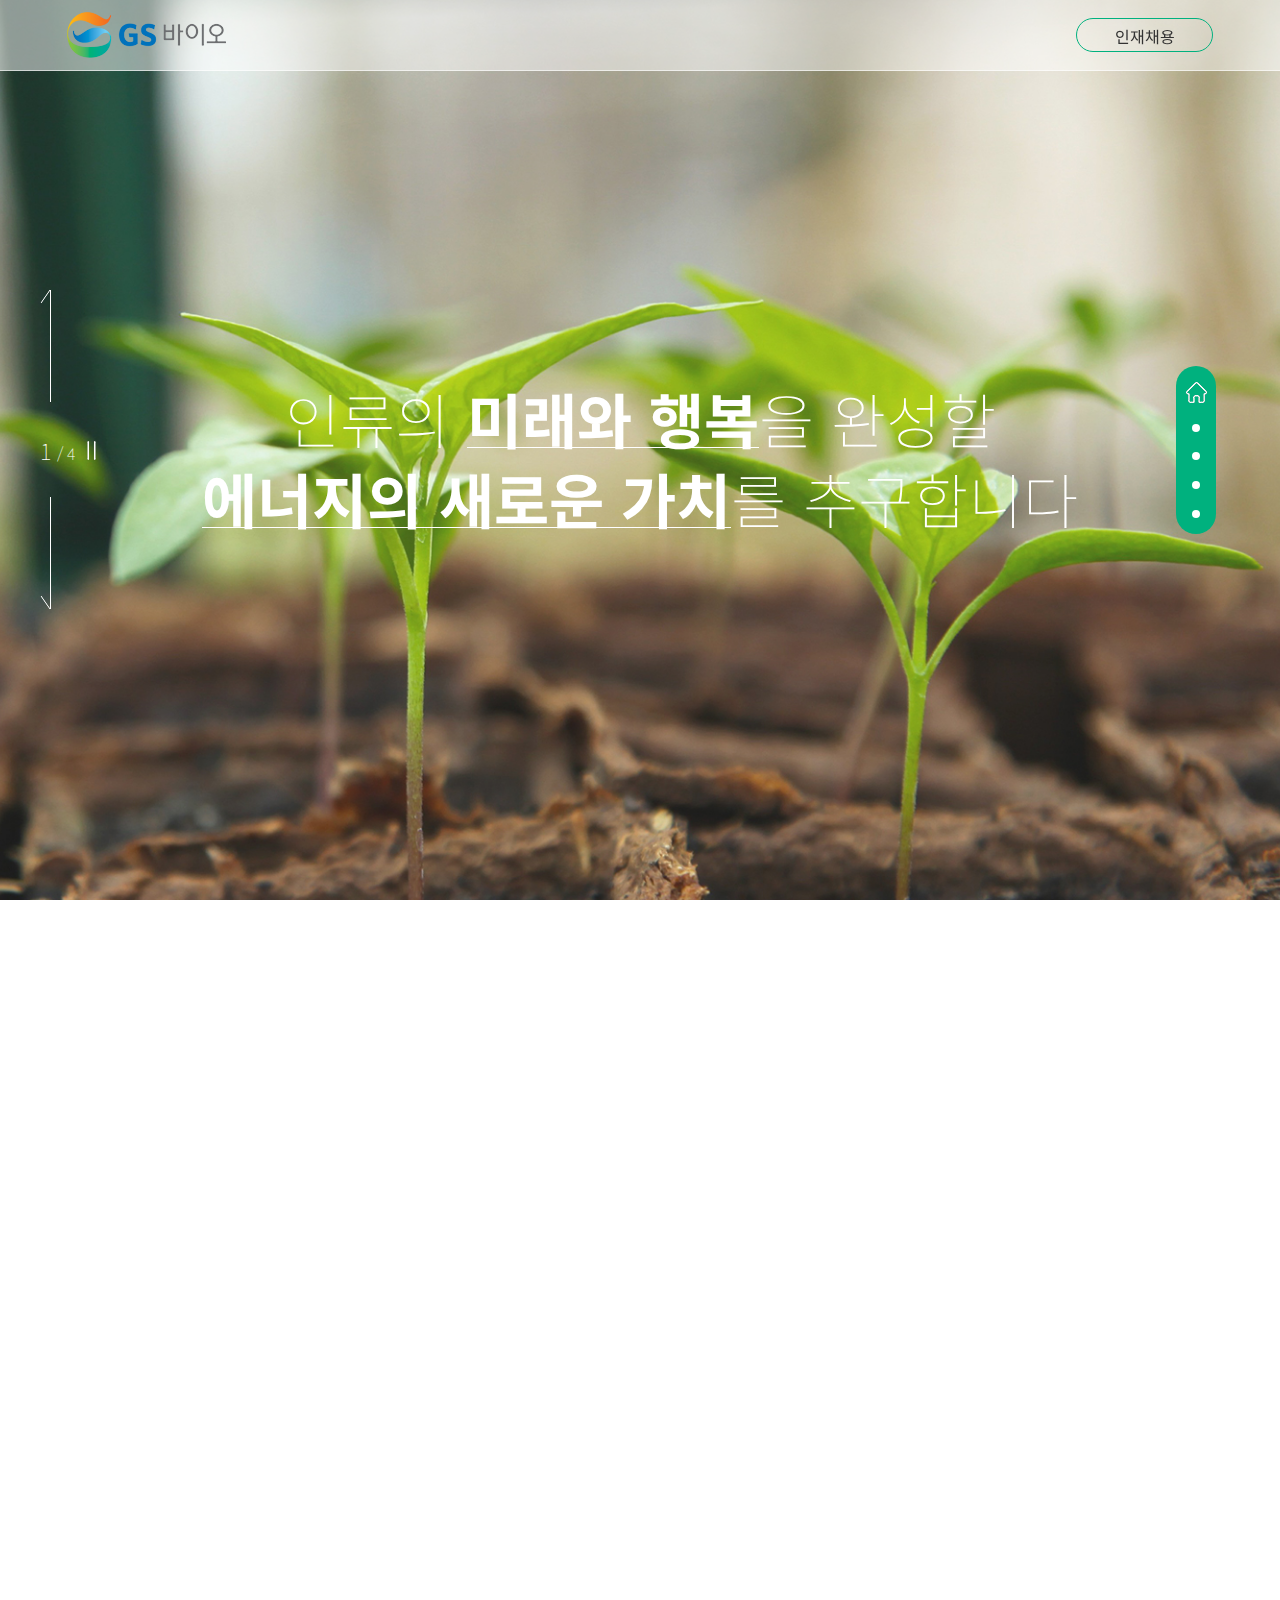
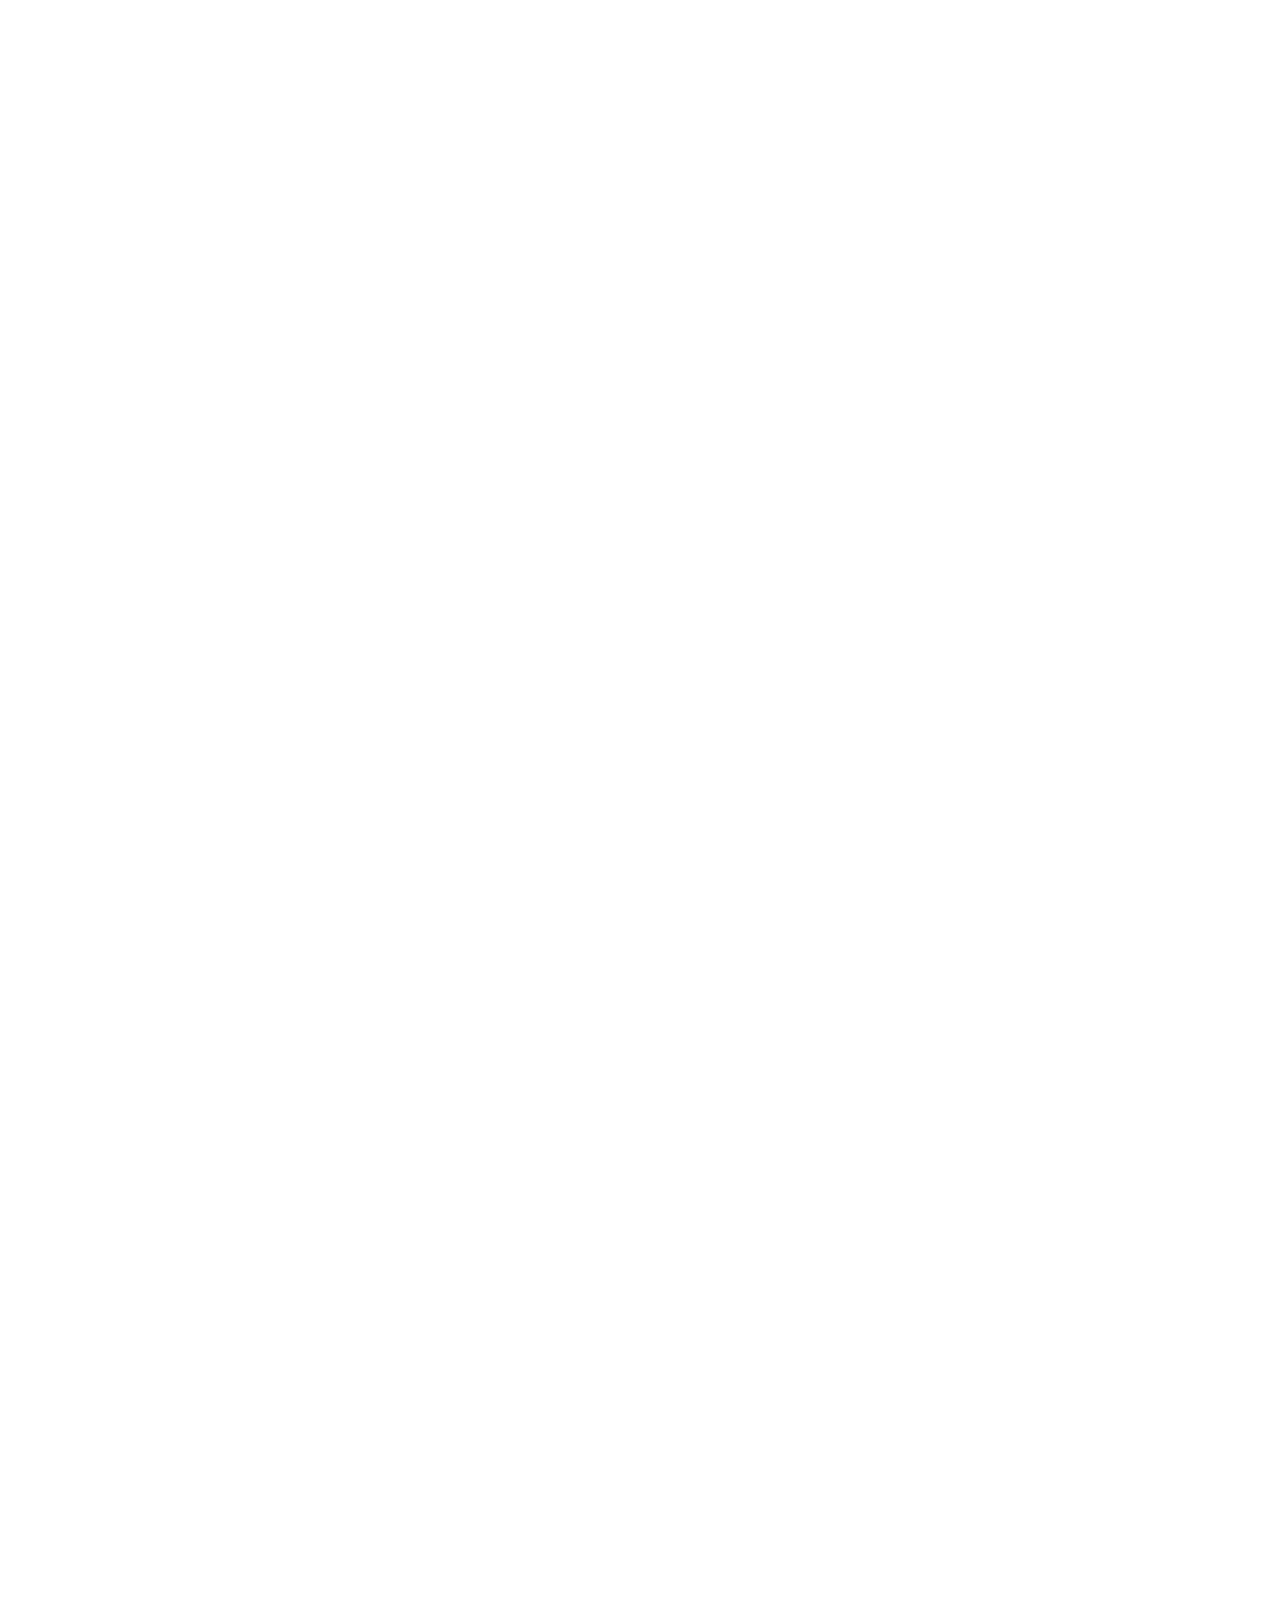
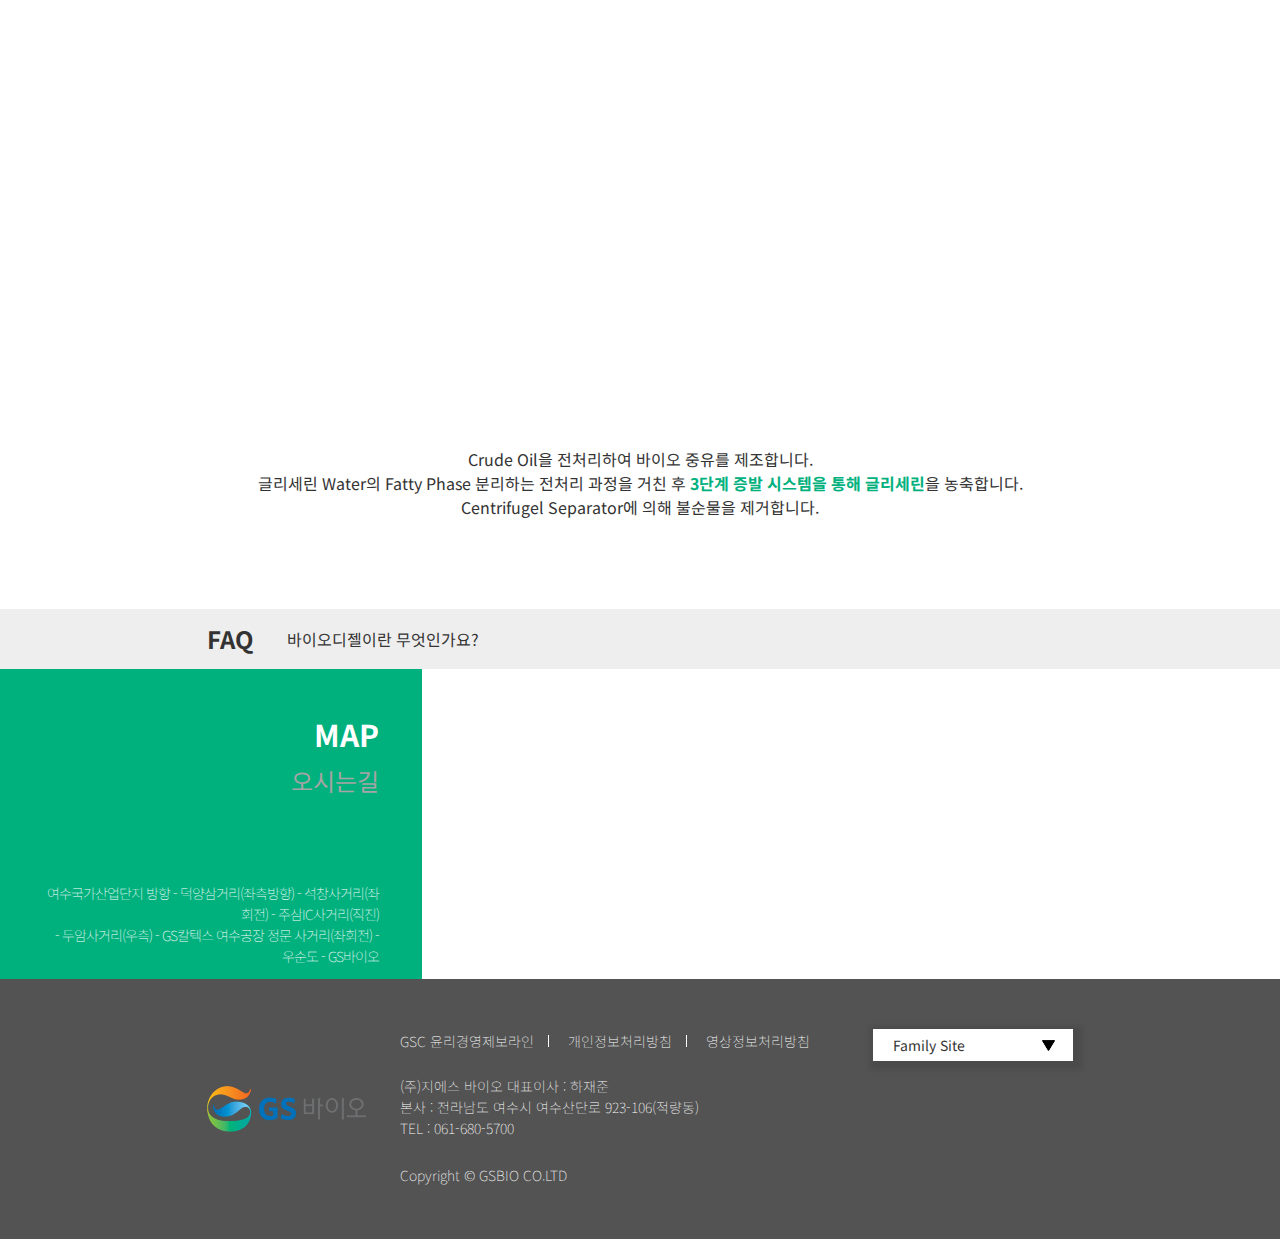
<file: index.html>
<!DOCTYPE html>
<html lang="ko">

<head>
    <meta charset="UTF-8">
    <meta name="viewport" content="width=device-width, initial-scale=1.0">
    <title>GS 바이오</title>
    <link rel="stylesheet" href="css/main.css">
    <script src="https://ajax.googleapis.com/ajax/libs/jquery/3.4.1/jquery.min.js"></script>
    <script src="js/common.js"></script>
    <script src="js/main.js"></script>


</head>

<body>
    <div class="wrap">
        <!-- 헤더 부분 -->
        <header></header>
        <!-- 컨텐츠 부분 -->
        <main>
            <!-- 비주얼 부분 -->
            <div class="visual">
                <div class="visualSlide">
                    <ul>
                        <li><img src="img/visual_04.jpg" alt=""></li>
                        <li><img src="img/visual_01.jpg" alt=""></li>
                        <li><img src="img/visual_02.jpg" alt=""></li>
                        <li><img src="img/visual_03.jpg" alt=""></li>
                        <li><img src="img/visual_04.jpg" alt=""></li>
                        <li><img src="img/visual_01.jpg" alt=""></li>
                    </ul>
                </div>
                <div class="visualTxt">
                    <p>인류의 <span>미</span><span>래</span><span>와</span><span>&nbsp;</span><span>행</span><span>복</span>을
                        완성할</p>
                    <p><span>에</span><span>너</span><span>지</span><span>의
                        </span><span>&nbsp;</span><span>새</span><span>로</span><span>운</span><span>&nbsp;</span><span>가</span><span>치</span>를
                        추구합니다</p>
                </div>
                <div class="visualBtn">
                    <button class="prev arrowBtn" name="이전"></button>
                    <div class="visualPosition">
                        <span class="visualNum">1</span>
                        <span>/ 4</span>
                        <button class="pause" name="멈춤"></button>
                    </div>
                    <button class="next arrowBtn" name="다음"></button>
                </div>
            </div>
            <!-- 컨텐츠 시작 -->
            <section class="contents business">
                <div class="inner">
                    <div class="subCopy up">
                        <h2>BUSINESS</h2>
                        <p>사업소개</p>
                    </div>
                    <ul class="businessList">
                        <li class="leftIn">
                            <figure>
                                <p><img src="img/business_01.jpg" alt="바이오디젤사진"></p>
                                <figcaption>
                                    <h3>BIODIESEL 바이오디젤</h3>
                                    <p>바이오디젤은 동.식물성 유지등을 알코올에 반응시켜
                                        만든 순도 96.5% 이상의 지방산 메틸 에스테르를 말합니다</p>
                                    <span>#폐자원재생 #배출가스저감 #모든차량사용 #친환경에너지</span>
                                    <a class="more" href="business.html?biodiesel" title="바이오디젤 페이지로이동">MORE +</a>
                                </figcaption>
                            </figure>
                        </li>
                        <li class="rightIn">
                            <figure>
                                <p><img src="img/business_02.jpg" alt="바이오중유사진"></p>
                                <figcaption>
                                    <h3>BIO HEAVY-OIL 바이오중유</h3>
                                    <p>동.식물성 유지, 바이오디젤 및 바이오디젤 부산물등
                                        바이오매스 원료로 만들어지는 재생에너지의 일종으로,
                                        발전소 등의 대체연료로 사용합니다</p>
                                    <span>#온실가스저감 #비용절감 #수입대체효과 #친환경대체에너지</span>
                                    <a class="more" href="business.html?bioheavyoil" title="바이오증유 페이지로이동">MORE +</a>
                                </figcaption>
                            </figure>
                        </li>
                        <li class="leftIn">
                            <figure>
                                <p><img src="img/business_03.jpg" alt="글리세린사진"></p>
                                <figcaption>
                                    <h3>GLYCERERIN 글리세린</h3>
                                    <p>글리세린은 천연 원료에서 합성되거나 얻게 되는 당 알코올로
                                        의약품 및 산업 전반에서 안전하게 사용됩니다.</p>
                                    <span>#FDA #천연원료 #화석에너지대체 #무독성</span>
                                    <a class="more" href="business.html?glycerin" title="글리세린 페이지로이동">MORE +</a>
                                </figcaption>
                            </figure>
                        </li>
                    </ul>
                </div>
            </section>
            <section class="contents value">
                <div class="inner">
                    <div class="subCopy up">
                        <h2>ORGANIZATIONAL VALUE</h2>
                    </div>
                    <ul class="valueList">
                        <li class="values up">
                            <figure>
                                <div class="valueIcon"></div>
                                <figcaption>선제행동<br>
                                    Preemptive action</figcaption>
                            </figure>
                        </li>
                        <li class="values up">
                            <figure>
                                <div class="valueIcon"></div>
                                <figcaption>상호협력<br>
                                    Mutual cooperation</figcaption>
                            </figure>
                        </li>
                        <li class="values up">
                            <figure>
                                <div class="valueIcon"></div>
                                <figcaption>성과창출<br>
                                    Performance creation</figcaption>
                            </figure>
                        </li>
                    </ul>
                </div>
            </section>
            <section class="contents process">
                <div class="inner">
                    <div class="subCopy up">
                        <h2>PROCESS</h2>
                        <p>제조과정</p>
                    </div>
                    <ol class="processList">
                        <li class="up">
                            <figure>
                                <figcaption>전처리</figcaption>
                            </figure>
                        </li>
                        <li class="up">
                            <figure>
                                <figcaption>수분제거</figcaption>
                            </figure>
                        </li>
                        <li class="up">
                            <figure>
                                <figcaption>지방분리</figcaption>
                            </figure>
                        </li>
                        <li class="up">
                            <figure>
                                <figcaption>글리세린 농축</figcaption>
                            </figure>
                        </li>
                        <li class="up">
                            <figure>
                                <figcaption>불순물 제거</figcaption>
                            </figure>
                        </li>
                    </ol>
                    <div class="processCopy up">
                        <p>Crude Oil을 전처리하여 바이오 중유를 제조합니다.</p>
                        <p>글리세린 Water의 Fatty Phase 분리하는 전처리 과정을 거친 후 <span>3단계 증발 시스템을 통해 글리세린</span>을 농축합니다.</p>
                        <p>Centrifugel Separator에 의해 불순물을 제거합니다.</p>
                    </div>
                </div>
            </section>
            <article class="faq">
                <div class="inner">
                    <h3>FAQ</h3>
                    <ul class="questionList">
                        <li><a href="notice.html?faq" title="FAQ 페이지로이동">바이오디젤이란 무엇인가요?</a></li>
                        <li><a href="notice.html?faq" title="FAQ 페이지로이동">바이오디젤의 주원료는?</a></li>
                        <li><a href="notice.html?faq" title="FAQ 페이지로이동">현재 바이오디젤의 의무 혼합률은 어느 정도인가요?</a></li>
                        <li><a href="notice.html?faq" title="FAQ 페이지로이동">바이오디젤이 필요한 이유는 무엇인가요?</a></li>
                        <li><a href="notice.html?faq" title="FAQ 페이지로이동">신재생연료의무혼합제도(RFS)란?</a></li>
                    </ul>
                </div>
            </article>
            <section class="contents map">
                <div class="inner">
                    <div class="subCopy">
                        <h2>MAP</h2>
                        <p>오시는길</p>
                        <span>여수국가산업단지 방향 - 덕양삼거리(좌측방향) - 석창사거리(좌회전) - 주삼IC사거리(직진)<br>
                            - 두암사거리(우측) - GS칼텍스 여수공장 정문 사거리(좌회전) - 우순도 - GS바이오</span>
                    </div>
                    <iframe
                        src="https://www.google.com/maps/embed?pb=!1m18!1m12!1m3!1d3273.9641831668905!2d127.71127821553513!3d34.857127282331355!2m3!1f0!2f0!3f0!3m2!1i1024!2i768!4f13.1!3m3!1m2!1s0x356e73f81c77defd%3A0x393e8e4ffaefacc4!2z7KeA7JeQ7Iqk67CU7J207JikKOyjvCk!5e0!3m2!1sko!2skr!4v1587456839446!5m2!1sko!2skr"
                         style="border:0;" allowfullscreen="" aria-hidden="false" tabindex="0" title="gs바이오 위치 지도"></iframe>
                </div>
            </section>
        </main>
        <!-- 푸터 부분 -->
        <footer></footer>
        <!-- 인디게이터 부분 -->
        <div class="indicator">
            <span class="active"></span>
            <span></span>
            <span></span>
            <span></span>
            <span></span>
        </div>
        <!-- top버튼 부분 -->
        <div class="top">
            <a href="" class="topBtn">TOP</a>
        </div>
        <!-- popup 부분 -->
    </div>
</body>

</html>
</file>
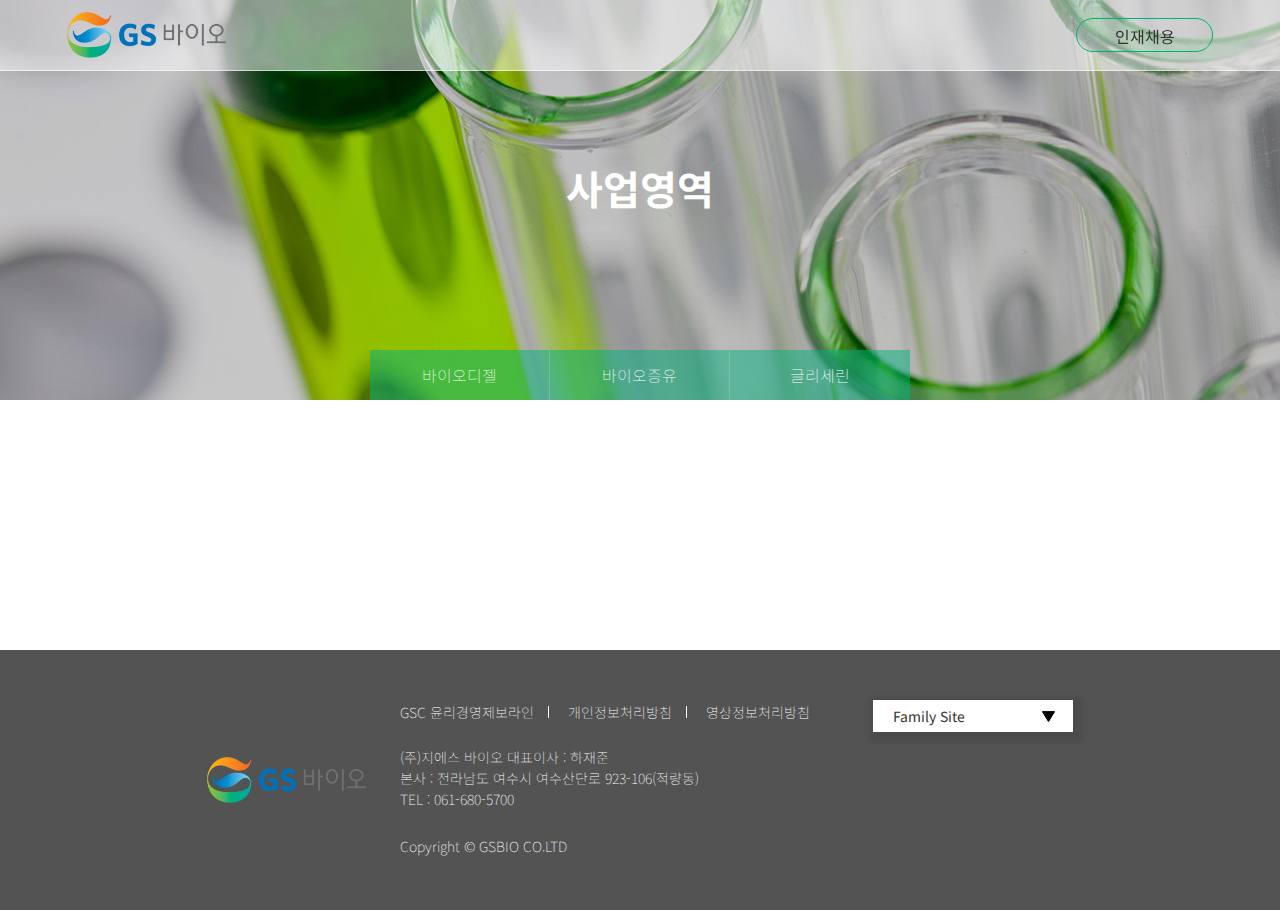
<file: business.html>
<!DOCTYPE html>
<html lang="ko">

<head>
    <meta charset="UTF-8">
    <meta name="viewport" content="width=device-width, initial-scale=1.0">
    <title>GS 바이오</title>
    <link rel="stylesheet" href="css/sub.business.css">
    <script src="https://ajax.googleapis.com/ajax/libs/jquery/3.4.1/jquery.min.js"></script>
    <script src="js/common.js"></script>
    <script src="js/sub.common.js"></script>

</head>

<body>
    <!-- 헤더 부분 -->
    <header></header>
    <!-- 컨텐츠 시작 -->
    <section class="subHeader">
        <div class="headerTxt">
            <h2>사업영역</h2>
        </div>
        <div class="tabBox">
            <button class="tab" value="biodiesel"><span>바이오디젤</span></button>
            <button class="tab" value="bioheavyoil"><span>바이오증유</span></button>
            <button class="tab" value="glycerin"><span>글리세린</span></button>
        </div>
    </section>
    <section class="subContents">
        <div class="inner">
            <article class="contents subBiodiesel" data-tab="biodiesel">
                <div class="subTit">
                    <h3>바이오디젤</h3>
                    <p>바이오디젤은 동.식물성유지등을 알코올에 반응시켜 만든 순도 96.5% 이상의
                        지방산 메틸 에스테를를 말합니다.</p>
                </div>
                <div class="subject">
                    <ul class="bioList">
                        <li class="rightIn">
                            <figure>
                                <p><img src="img/biodiesel_01.jpg" alt="폐오일 사진"></p>
                                <figcaption>
                                    <p>폐자원재생</p>
                                    <span>에너지 자원의 고갈 문제가 없고,
                                        폐식용유 등 폐자원의 재생 가능합니다.</span>
                                </figcaption>
                            </figure>
                        </li>
                        <li class="leftIn">
                            <figure>
                                <p><img src="img/biodiesel_02.jpg" alt="푸른 숲 사진"></p>
                                <figcaption>
                                    <p>배출가스저감</p>
                                    <span>에너지 자원의 고갈 문제가 없고,
                                        폐식용유 등 폐자원의 재생 가능합니다.</span>
                                </figcaption>
                            </figure>
                        </li>
                        <li class="rightIn">
                            <figure>
                                <p><img src="img/biodiesel_03.jpg" alt="운전하는 사진"></p>
                                <figcaption>
                                    <p>모든차량사용</p>
                                    <span>에너지 자원의 고갈 문제가 없고,
                                        폐식용유 등 폐자원의 재생 가능합니다.</span>
                                </figcaption>
                            </figure>
                        </li>
                        <li class="leftIn">
                            <figure>
                                <p><img src="img/biodiesel_04.jpg" alt="나무 사진"></p>
                                <figcaption>
                                    <p>친환경 에너지</p>
                                    <span>에너지 자원의 고갈 문제가 없고,
                                        폐식용유 등 폐자원의 재생 가능합니다.</span>
                                </figcaption>
                            </figure>
                        </li>
                    </ul>
                </div>
            </article>
            <article class="contents subBioHeavyOil" data-tab="bioheavyoil">
                <div class="subTit">
                    <h3>바이오증유</h3>
                    <p>폐식용유를 제외한 동.식물성유지, 바이오디젤 및 바이오디젤 부산물 등 바이오메스 원료로
                        만들어지는 재생에너지의 일종으로, 발전소 등의 벙커C유 대체연료로 사용합니다.</p>
                </div>
                <div class="subject">
                    <ul class="bioList">
                        <li class="rightIn">
                            <figure>
                                <p><img src="img/bioheavyoil_01.jpg" alt="계산기와 펜 사진"></p>
                                <figcaption>
                                    <p>탈황공정</p>
                                    <span>낮은 황 함량으로 비용이 절감됩니다.</span>
                                </figcaption>
                            </figure>
                        </li>
                        <li class="leftIn">
                            <figure>
                                <p><img src="img/bioheavyoil_02.jpg" alt="초원과 나무 사진"></p>
                                <figcaption>
                                    <p>수입대체효과</p>
                                    <span>벙커C유 대체연료로 수입을 대체합니다.</span>
                                </figcaption>
                            </figure>
                        </li>
                        <li class="rightIn">
                            <figure>
                                <p><img src="img/bioheavyoil_03.jpg" alt="연기가 나오고 있는 공장 사진"></p>
                                <figcaption>
                                    <p>온실가스저감</p>
                                    <span>황산화물 70%, 미세먼지 33%,질소산화물
                                        16%를 줄여 온실가스를 줄이는 효과가 있습니다.</span>
                                </figcaption>
                            </figure>
                        </li>
                        <li class="leftIn">
                            <figure>
                                <p><img src="img/bioheavyoil_04.jpg" alt="잔디와 흙 사진"></p>
                                <figcaption>
                                    <p>친환경 에너지</p>
                                    <span>팜유, 우지 등으로
                                        친환경 대체에너지를 만듭니다.</span>
                                </figcaption>
                            </figure>
                        </li>
                    </ul>
                </div>
            </article>
            <article class="contents subGlycerin" data-tab="glycerin">
                <div class="subTit">
                    <h3>글리세린</h3>
                    <p>글리세린은 천연 원료에서 합성되거나 얻게 되는 당 알코올로
                        의약품 및 산업 전반에서 안전하게 사용됩니다.</p>
                </div>
                <div class="subject">
                    <ul>
                        <li class="up">
                            <figure>
                                <span>의약품</span>
                                <figcaption><span>친환경 원료로 부작용이 없어
                                        의약품에 널리 사용됩니다</span></figcaption>
                            </figure>
                        </li>
                        <li class="up">
                            <figure>
                                <span>화장품</span>
                                <figcaption><span>천연재료를 이용한
                                        화장품 원료로 사용됩니다</span></figcaption>
                            </figure>
                        </li>
                        <li class="up">
                            <figure>
                                <span>정밀공업</span>
                                <figcaption><span>화석에너지 대체용
                                        정밀 공업용 재료로 사용됩니다</span></figcaption>
                            </figure>
                        </li>
                        <li class="up">
                            <figure>
                                <span>식품</span>
                                <figcaption><span>자연 추출물로
                                        식품에 널리 사용됩니다</span></figcaption>
                            </figure>
                        </li>
                    </ul>
                </div>
            </article>
        </div>
    </section>
    <!-- 푸터 부분 -->
    <footer></footer>
    <!-- top버튼 부분 -->
    <div class="top">
        <a href="" name="top">TOP</a>
    </div>
</body>

</html>
</file>
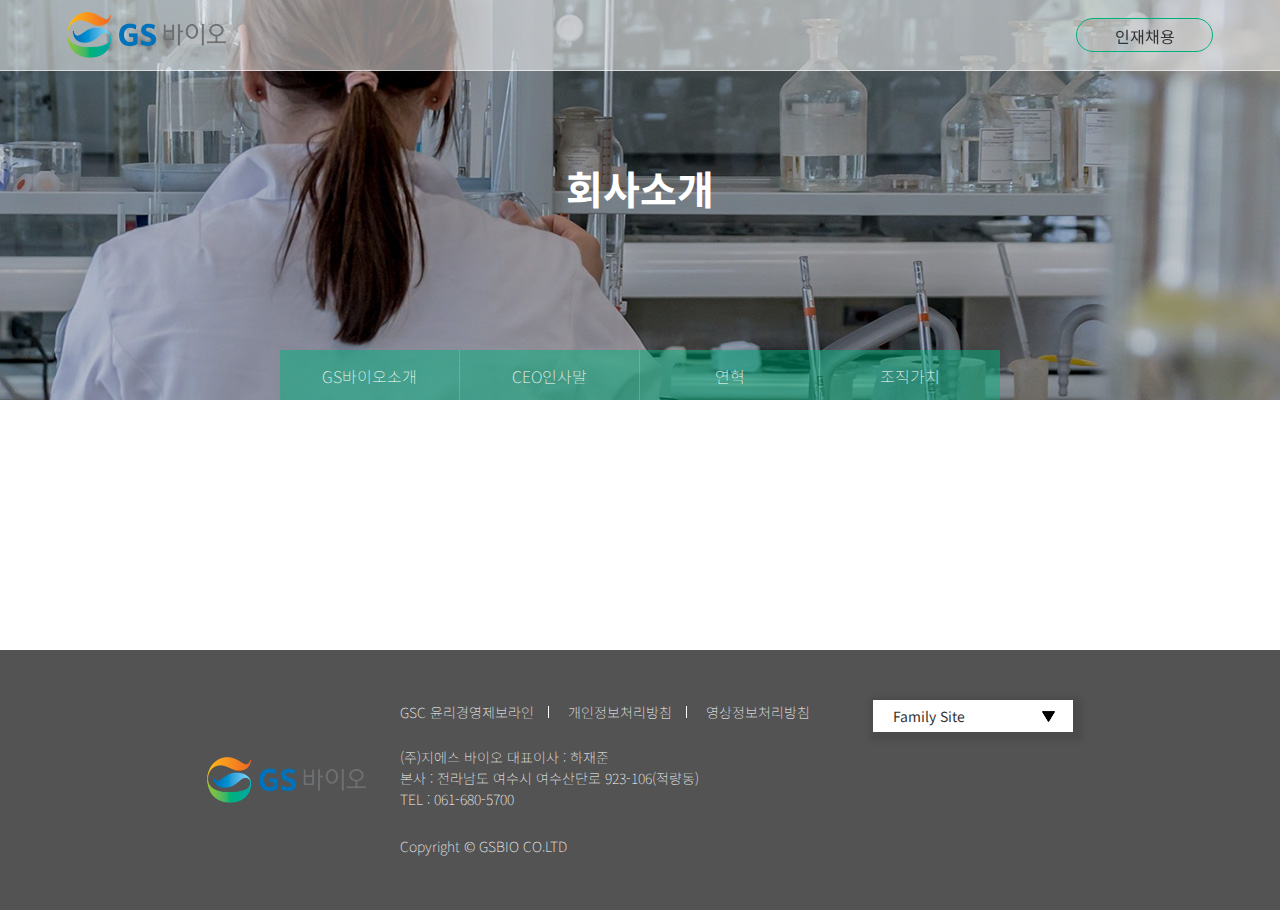
<file: company.html>
<!DOCTYPE html>
<html lang="ko">

<head>
    <meta charset="UTF-8">
    <meta name="viewport" content="width=device-width, initial-scale=1.0">
    <title>GS 바이오</title>
    <link rel="stylesheet" href="css/sub.company.css">
    <script src="https://ajax.googleapis.com/ajax/libs/jquery/3.4.1/jquery.min.js"></script>
    <script src="js/common.js"></script>
    <script src="js/sub.common.js"></script>
    <script src="js/company.js"></script>

</head>

<body>
    <!-- 헤더 부분 -->
    <header></header>
    <!-- 컨텐츠 시작 -->
    <section class="subHeader">
        <div class="headerTxt">
            <h2>회사소개</h2>
        </div>
        <div class="tabBox">
            <button class="tab" value="company"><span>GS바이오소개</span></button>
            <button class="tab" value="ceo"><span>CEO인사말</span></button>
            <button class="tab" value="history"><span>연혁</span></button>
            <button class="tab" value="value"><span>조직가치</span></button>
        </div>
    </section>
    <section class="subContents">
        <div class="inner">
            <article class="contents subCompany" data-tab="company">
                <div class="subTit">
                    <h3>GS바이오 소개</h3>
                    <p>인류의 미래와 행복을 완성할 에너지의 새로운 가치를 추구합니다.</p>
                </div>
                <div class="subject">
                    <div class="rightIn">
                        <p>GS Bio is committed to exceeding 
                            all your expectations 
                            in the ever changing world.</p>
                    </div>
                    <p class="up"><img src="img/company_company.jpg" alt=""></p>
                    <table class="up">
                        <tr>
                            <th>상호</th>
                            <td>GS바이오(주)</td>
                            <th>설립일</th>
                            <td>2010.03.12</td>
                        </tr>
                        <tr>
                            <th>대표이사</th>
                            <td>하재준</td>
                            <th>투자규모</th>
                            <td>40,000백만원</td>
                        </tr>
                        <tr>
                            <th>주주구성</th>
                            <td colspan="3">GS칼텍스(주) 100%</td>
                        </tr>
                        <tr>
                            <th>주요사업</th>
                            <td colspan="3">석유대체연료 제조 및 수출입업 / 보조사료 제조업</td>
                        </tr>
                        <tr>
                            <th>본사 소재지</th>
                            <td colspan="3">전남 여수시 여수산단로 923-106(적량동)</td>
                        </tr>
                    </table>
                </div>
            </article>
            <article class="contents subCeo" data-tab="ceo">
                <div class="subTit">
                    <h3>CEO 인사말</h3>
                    <p>새로운 가치를 창출하며 미래를 선도하는 Value No.1 Energy & Chemical Partner가 되겠습니다</p>
                </div>
                <div class="subject">
                    <div class="rightIn">Value No.1
                            Energy & Chemical Partner</div>
                    <p class="up">안녕하십니까? GS바이오 대표이사 하재준입니다.
                        당사 홈페이지를 방문해 주신 여러분 반갑습니다.</p>
                    <p class="up">GS바이오는 2010년 바이오에너지 전문기업으로 설립되어
                        국내 바이오 에너지 보급의 한 축을 담당하고 있으며,
                        끊임없는 도전과 변화를 통하여 바이오에너지 선도기업으로 발전해 왔습니다.</p>
                    <p class="up">GS바이오는 이에 만족하지 않고
                        바이오에너지를 통해 모두 함께 행복해질 수 있는 세상을
                        만들기 위해 임직원의 모든 역량과 지혜를 결집해 나아가겠습니다.</p>
                    <p class="up">항상 GS바이오를 아껴 주시고 사랑해 주시는
                        모든 고객 여러분들께 진심으로 감사드립니다.</p>
                    <p class="up">GS바이오 주식회사
                        대표이사 하재준</p>
                </div>
            </article>
            <article class="contents subHistory" data-tab="history">
                <div class="subTit">
                    <h3>연혁</h3>
                    <p>친환경 대체에너지 개발로 지구환경을 보존하고
                        인류의 건강한 삶을위해 항상 노력하는 기업이 되겠습니다.</p>
                </div>
                <div class="subject">
                    <div class="history2020 up">
                        <h4>2020</h4>
                        <span>친환경 대체에너지 전문기업으로의 성장</span>
                    </div>
                    <ul class="history">
                        <li class="rightIn">
                            <h5>2019</h5>
                            <ul>
                                <li>석유대체연료 제조 수출입업 변경 등록(산업통산 자원부)</li>
                            </ul>
                        </li>
                        <li class="leftIn">
                            <h5>2014</h5>
                            <ul>
                                <li>발전용 바이오증유 시범보급 생산업자 지정(산업통산 자원부)</li>
                            </ul>
                        </li>
                        <li class="rightIn">
                            <h5>2013</h5>
                            <ul>
                                <li>본사이전(여수시 여수산단로 923-106)</li>
                                <li><img src="img/history_2013.jpg" alt="본사 공장 사진"></li>
                            </ul>
                        </li>
                        <li class="leftIn">
                            <h5>2012</h5>
                            <ul>
                                <li>연구개발 전담부서 설립(한국산업기술 진흥협회)</li>
                                <li>바이오디젤 공급 계약 체결(GS칼텍스)</li>
                                <li><img src="img/history_2012.jpg" alt="연구 개발 사진"></li>

                            </ul>
                        </li>
                        <li class="rightIn">
                            <h5>2011</h5>
                            <ul>
                                <li>바이오디젤 생산.해외자원 개발 MOU체결</li>
                                <li>바이오디젤 생산 공장 기계적 준공</li>
                                <li>석유대체연료 제조.수출입업 등록</li>
                                <li>항진균용 사료 조성물 특허출원</li>
                            </ul>
                        </li>
                        <li class="leftIn">
                            <h5>2010</h5>
                            <ul>
                                <li>바이오디젤 Plant 기본설계 완료</li>
                                <li>산업단지 입주계약 체결(한국산업단지공단)</li>
                                <li>설립 등기</li>
                            </ul>
                        </li>
                    </ul>
                </div>
            </article>
            <article class="contents subValue" data-tab="value">
                <div class="subTit">
                    <h3>조직가치</h3>
                    <p>우리는 신뢰, 유연, 도전, 탁월을 바탕으로 GSC Way 실천을 통해 비전을 달성합니다.</p>
                </div>
                <div class="subject">
                    <ul>
                        <li class="up">
                            <div class="valueIcon"></div>
                            <p>선제행동
                                Preemptive action</p>
                            <span>먼저 생각하고 앞서 실행한다.</span>
                        </li>
                        <li class="up">
                            <div class="valueIcon"></div>
                            <p>상호협력
                                Mutual cooperation</p>
                            <span>대내외 자원과 역량을 결집한다.</span>
                        </li>
                        <li class="up">
                            <div class="valueIcon"></div>
                            <p>성과창출
                                Performance creation</p>
                            <span>가시적인 성과를 창출한다.</span>
                        </li>
                    </ul>
                </div>
            </article>
        </div>

    </section>
    <!-- 푸터 부분 -->
    <footer></footer>
    <!-- top버튼 부분 -->
    <div class="top">
        <a href="" name="top">TOP</a>
    </div>
</body>

</html>
</file>
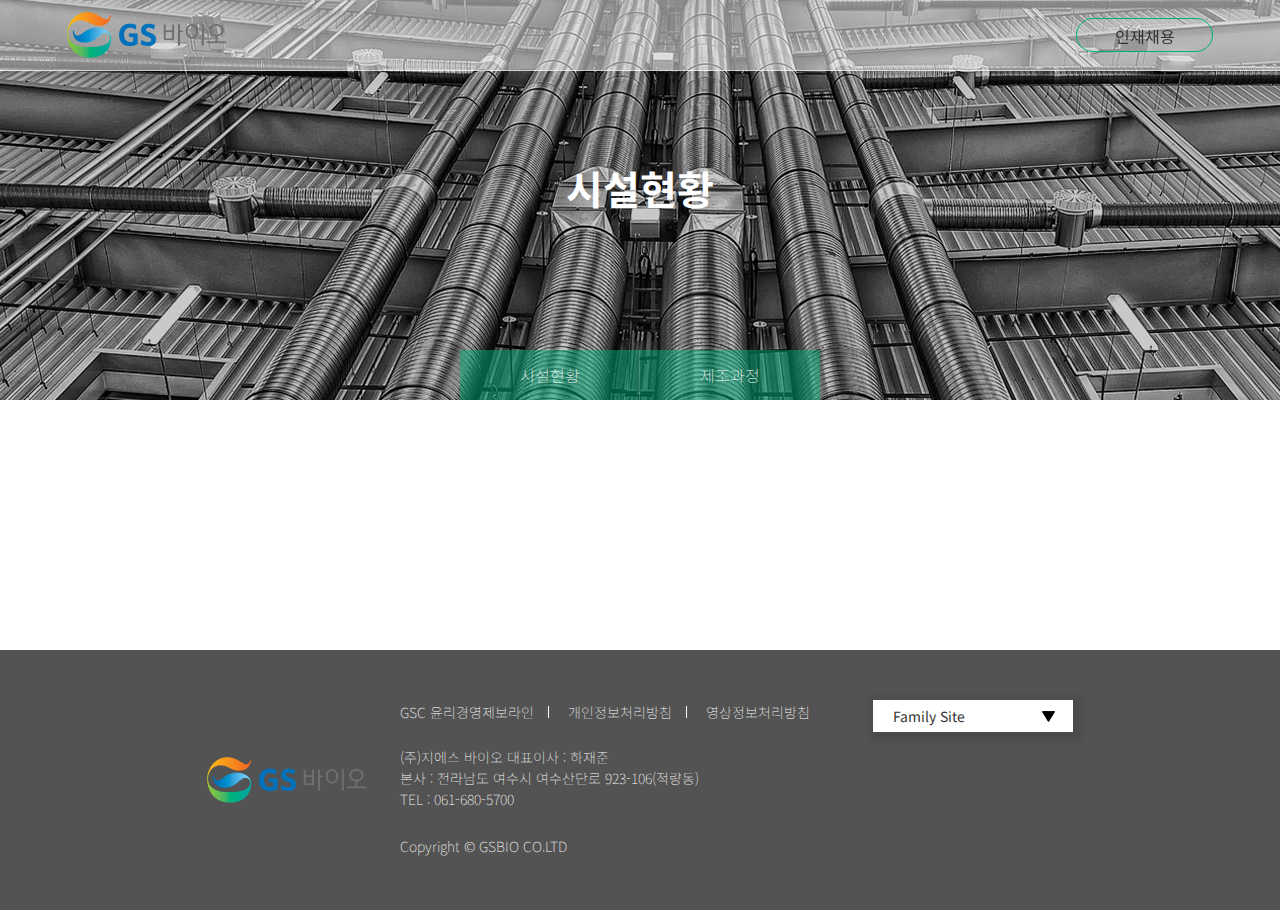
<file: facility.html>
<!DOCTYPE html>
<html lang="ko">

<head>
    <meta charset="UTF-8">
    <meta name="viewport" content="width=device-width, initial-scale=1.0">
    <title>GS 바이오</title>
    <link rel="stylesheet" href="css/sub.facility.css">
    <script src="https://ajax.googleapis.com/ajax/libs/jquery/3.4.1/jquery.min.js"></script>
    <script src="js/common.js"></script>
    <script src="js/sub.common.js"></script>

</head>

<body>
    <!-- 헤더 부분 -->
    <header></header>
    <!-- 컨텐츠 시작 -->
    <section class="subHeader">
        <div class="headerTxt">
            <h2>시설현황</h2>
        </div>
        <div class="tabBox">
            <button class="tab" value="facility"><span>시설현황</span></button>
            <button class="tab" value="process"><span>제조과정</span></button>
        </div>
    </section>
    <section class="subContents">
        <div class="inner">
            <article class="contents subFacility" data-tab="facility">
                <div class="subTit">
                    <h3>시설현황</h3>
                </div>
                <div class="subject">
                    <table class="up">
                        <tr>
                            <th>License</th>
                            <td>Lurgi (Germany)</td>
                        </tr>
                        <tr>
                            <th>위치</th>
                            <td>전남 여수시 여수산단로 923-106</td>
                        </tr>
                        <tr>
                            <th>사업장 규모</th>
                            <td>부지면적 : 23,023㎡ (제조시설 : 597㎡ / 부대시설 : 5,962㎡)</td>
                        </tr>
                        <tr>
                            <th>생산능력</th>
                            <td>바이오디젤 120,000㎘/년, 바이오중유 126,000㎘/년, 글리세린 10,000㎘/년</td>
                        </tr>
                        <tr>
                            <th>품질</th>
                            <td>EN14214 (EU 품질규격 충족)</td>
                        </tr>
                        <tr>
                            <th>원료</th>
                            <td>Multi-Feedstock ( 대두유, 팜유, 폐식용유, 동물성유지, 비식용유지 등)</td>
                        </tr>
                    </table>
                    <h4 class="up">저장시설</h4>
                    <table class="storage up">
                        <tr>
                            <th>ITEM</th>
                            <th>SERVICE</th>
                            <th>CAPACITY(㎘)</th>
                        </tr>
                        <tr>
                            <th>FEED</th>
                            <td>Crude Oil</td>
                            <td>15,000</td>
                        </tr>
                        <tr>
                            <th rowspan="6">PRODUCT</th>
                            <td>Biodiesel</td>
                            <td>12,500</td>
                        </tr>
                        <tr>
                            <td>Soap Stock</td>
                            <td>100</td>
                        </tr>
                        <tr>
                            <td>Glycerin Water</td>
                            <td>100</td>
                        </tr>
                        <tr>
                            <td>Crude Glycerin</td>
                            <td>700</td>
                        </tr>
                        <tr>
                            <td>Fatty Matter</td>
                            <td>35</td>
                        </tr>
                        <tr>
                            <td>Neutrailzed Oil</td>
                            <td>300</td>
                        </tr>
                        <tr>
                            <th rowspan="5">CHEMICAL</th>
                            <td>Methanol</td>
                            <td>200</td>
                        </tr>
                        <tr>
                            <td>HCI</td>
                            <td>55</td>
                        </tr>
                        <tr>
                            <td>Caustic Soda</td>
                            <td>30</td>
                        </tr>
                        <tr>
                            <td>Sodium Methylate</td>
                            <td>280</td>
                        </tr>
                        <tr>
                            <td>BDFI</td>
                            <td>70</td>
                        </tr>
                    </table>
                </div>
            </article>
            <article class="contents subProcess" data-tab="process">
                <div class="subTit">
                    <h3>제조과정</h3>
                    <p>GS바이오의 바이오디젤, 바이오증유 및 글리세린의 생산과정입니다.</p>
                </div>
                <div class="subject">
                    <ul>
                        <li></li>
                        <li></li>
                        <li></li>
                        <li></li>
                        <li></li>
                    </ul>
                </div>
            </article>
        </div>
    </section>
    <!-- 푸터 부분 -->
    <footer></footer>
    <!-- top버튼 부분 -->
    <div class="top">
        <a href="" name="top">TOP</a>
    </div>
</body>

</html>
</file>
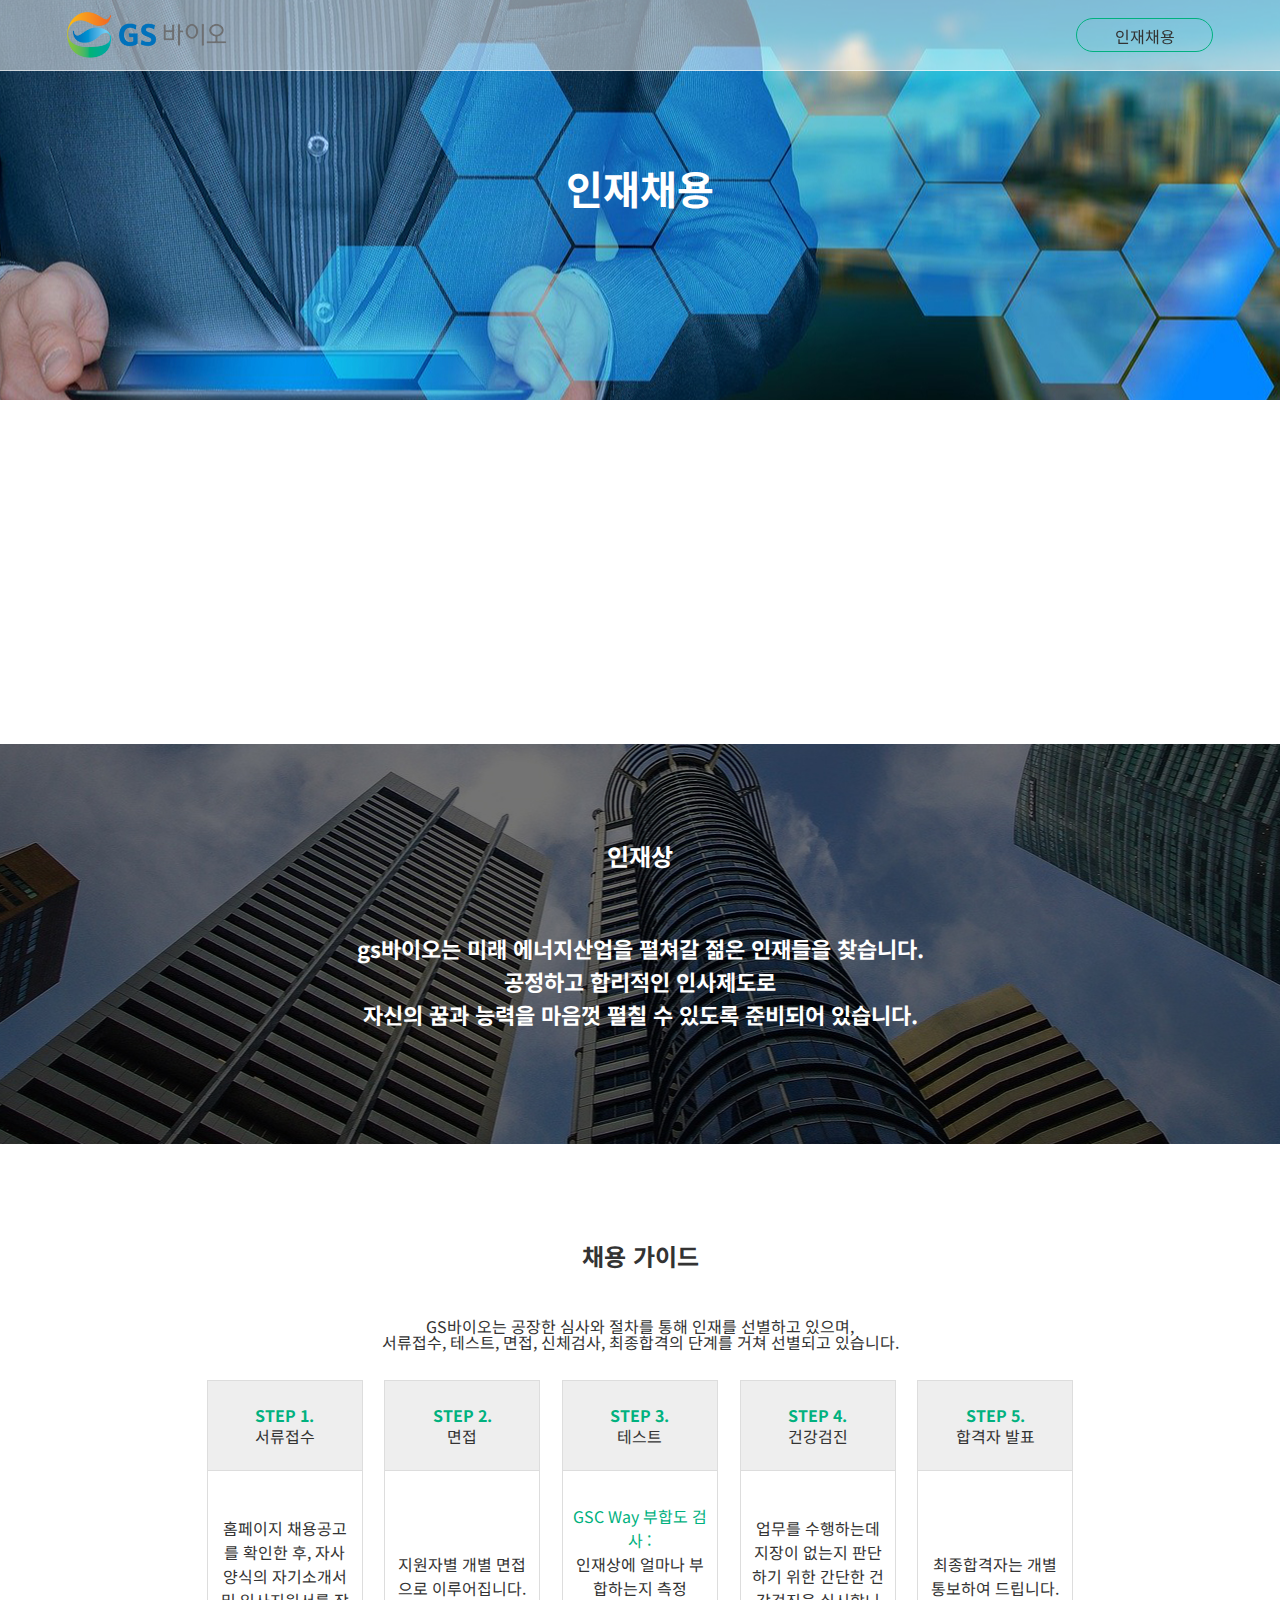
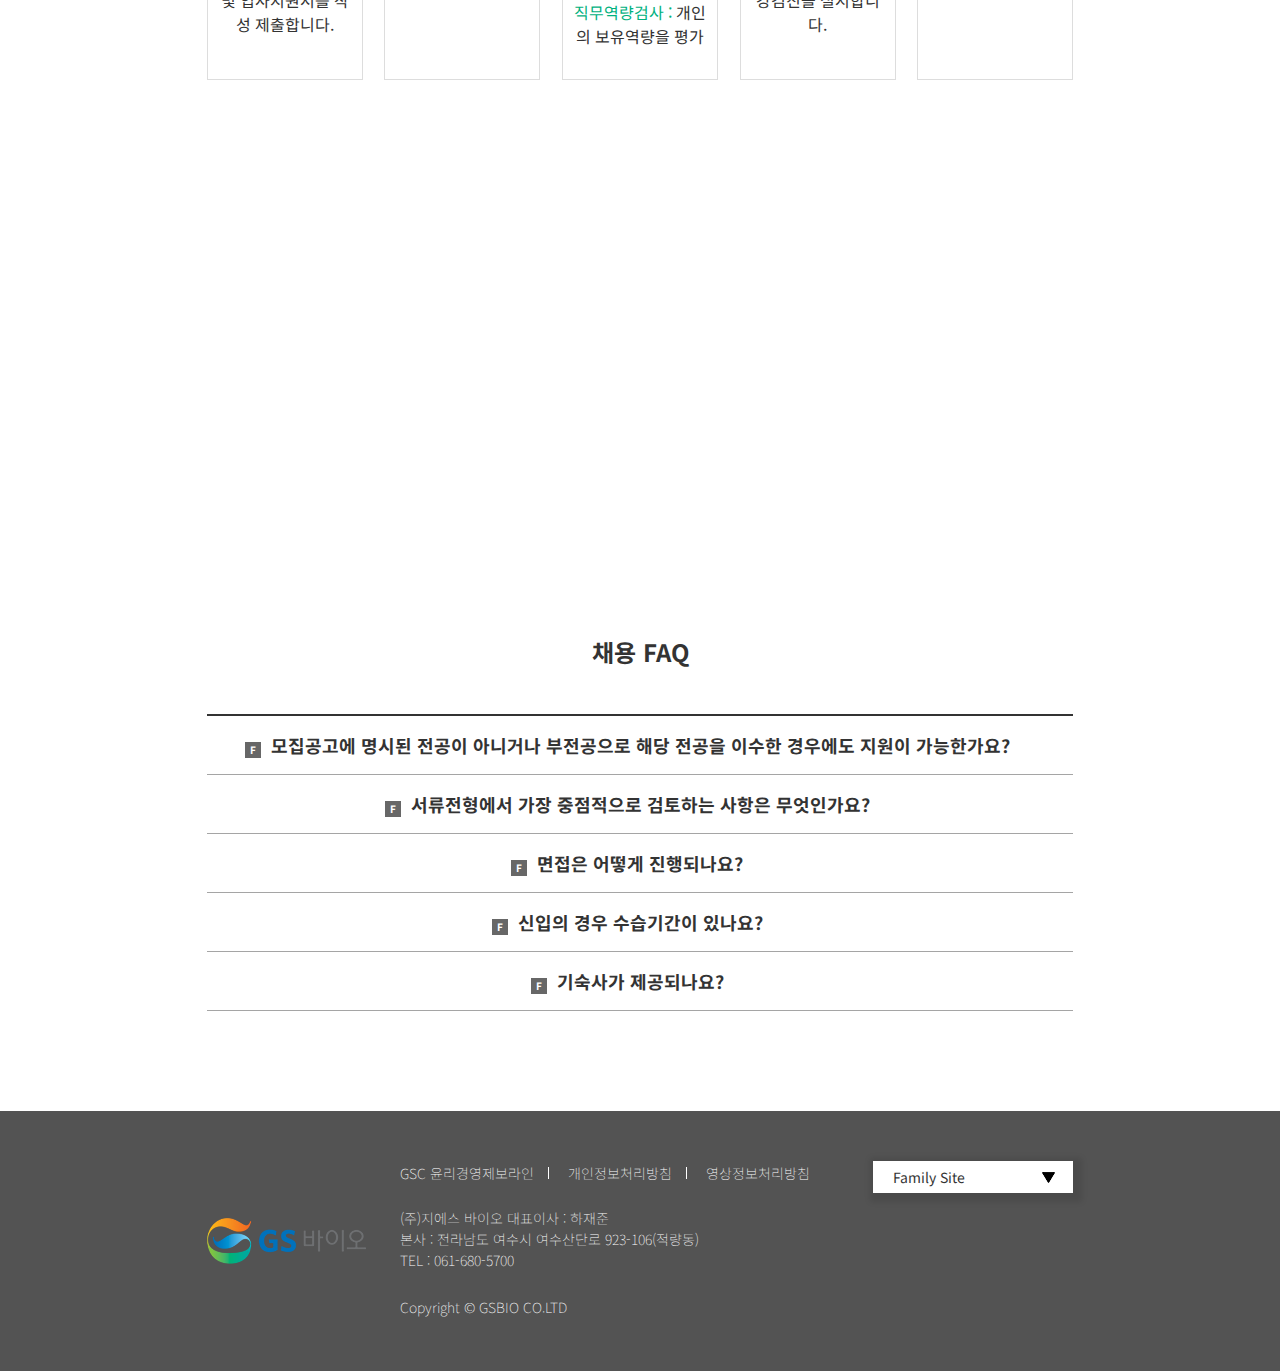
<file: hire.html>
<!DOCTYPE html>
<html lang="ko">

<head>
    <meta charset="UTF-8">
    <meta name="viewport" content="width=device-width, initial-scale=1.0">
    <title>GS 바이오</title>
    <link rel="stylesheet" href="css/sub.hire.css">
    <script src="https://ajax.googleapis.com/ajax/libs/jquery/3.4.1/jquery.min.js"></script>
    <script src="js/common.js"></script>
    <script src="js/sub.common.js"></script>
    <script src="js/notice.js"></script>
</head>

<body>
    <!-- 헤더 부분 -->
    <header></header>
    <!-- 컨텐츠 시작 -->
    <section class="subHeader">
        <div class="headerTxt">
            <h2>인재채용</h2>
        </div>
    </section>
    <section class="subHire">
        <p><strong>GS바이오에서 자신의 꿈을 펼치세요</strong></p>
        <article class="hireSlide">
            <h3>인재상</h3>
            <div class="slideBox">
                <p>gs바이오는 미래 에너지산업을 펼쳐갈 젊은 인재들을 찾습니다.
                    공정하고 합리적인 인사제도로 
                    자신의 꿈과 능력을 마음껏 펼칠 수 있도록 준비되어 있습니다.</p>
                <p>GS바이오는 조직가치에 기반하여 선제적으로 행동하고 자원과 역량을
                    결집하여 가시적인 성과를 창출하는 인재상을 찾고 있습니다.</p>
            </div>
        </article>
        <article class="hireGuide">
            <h3>채용 가이드</h3>
            <p>GS바이오는 공장한 심사와 절차를 통해 인재를 선별하고 있으며,
                서류접수, 테스트, 면접, 신체검사, 최종합격의 단계를 거쳐 선별되고 있습니다.</p>
            <ol>
                <li>
                    <div class="guideTit">
                        <p><span>STEP 1.</span>서류접수</p>
                    </div>
                    <div class="guideText">
                        <p>홈페이지 채용공고를 확인한 후, 자사 양식의 자기소개서 및 입사지원서를 작성 제출합니다.</p>
                    </div>
                </li>
                <li>
                    <div class="guideTit">
                        <p><span>STEP 2.</span>면접</p>
                    </div>
                    <div class="guideText">
                        <p>지원자별 개별 면접으로 이루어집니다.</p>
                    </div>
                </li>
                <li>
                    <div class="guideTit">
                        <p><span>STEP 3.</span>테스트</p>
                    </div>
                    <div class="guideText">
                        <p><span>GSC Way 부합도 검사 :</span> 인재상에 얼마나 부합하는지 측정</p>
                        <P><span>직무역량검사 :</span> 개인의 보유역량을 평가</P>
                    </div>
                </li>
                <li>
                    <div class="guideTit">
                        <p><span>STEP 4.</span>건강검진</p>
                    </div>
                    <div class="guideText">
                        <p>업무를 수행하는데 지장이 없는지 판단하기 위한 간단한 건강검진을 실시합니다.</p>
                    </div>
                </li>
                <li>
                    <div class="guideTit">
                        <p><span>STEP 5.</span>합격자 발표</p>
                    </div>
                    <div class="guideText">
                        <p>최종합격자는 개별 통보하여 드립니다.</p>
                    </div>
                </li>
            </ol>
        </article>
        <article class="hireBenefit">
            <h3>복리후생</h3>
            <div class="benefitText">
                <p>GS바이오는 모든 직원들이 마음놓고 일하고 자기 개발과 가정의 행복을 위해
                    다양한 복리후생 제도를 운영하고 있습니다.
                    <span>자녀의 학자금 지원, 의료비 지원, 주택마련지원, 하계휴양소 </span> 등
                    다양한 제도를 운영하고 있습니다.</p>
            </div>
        </article>
        <article class="hireFaq">
            <h3>채용 FAQ</h3>
            <ul class="faqList">
                <li>
                    <div class="faqTitle">
                        <p>모집공고에 명시된 전공이 아니거나 부전공으로 해당 전공을 이수한 경우에도 지원이 가능한가요?</p>
                    </div>
                    <div class="faqContent">
                        <p>해당 전공자가 아니시기나 부전공을 하신 경우에는 지원을 하시더라도 상대적 경쟁력을 고려할 때 합격 가능성이 낮아지게 됩니다.</p>
                    </div>
                </li>
                <li>
                    <div class="faqTitle">
                        <p>서류전형에서 가장 중점적으로 검토하는 사항은 무엇인가요?</p>
                    </div>
                    <div class="faqContent">
                        <p>자기소개서 내용의 진정성과 경력의 일관성을 중점적으로 봅니다.</p>
                    </div>
                </li>
                <li>
                    <div class="faqTitle">
                        <p>면접은 어떻게 진행되나요?</p>
                    </div>
                    <div class="faqContent">
                        <p>한차례 실무자 및 임원면접을 진행합니다. 면접방식은 多 對 一(면접관 對 지원자) 형태로 진행됩니다.</p>
                    </div>
                </li>
                <li>
                    <div class="faqTitle">
                        <p>신입의 경우 수습기간이 있나요?</p>
                    </div>
                    <div class="faqContent">
                        <p>네. 3개월의 수습기간이 있습니다.</p>
                    </div>
                </li>
                <li>
                    <div class="faqTitle">
                        <p>기숙사가 제공되나요?</p>
                    </div>
                    <div class="faqContent">
                        <p>아니요. 기숙사는 제공하지 않습니다.</p>
                    </div>
                </li>
            </ul>
        </article>
    </section>
    <!-- 푸터 부분 -->
    <footer></footer>
    <!-- top버튼 부분 -->
    <div class="top">
        <a href="" name="top">TOP</a>
    </div>
</body>

</html>
</file>
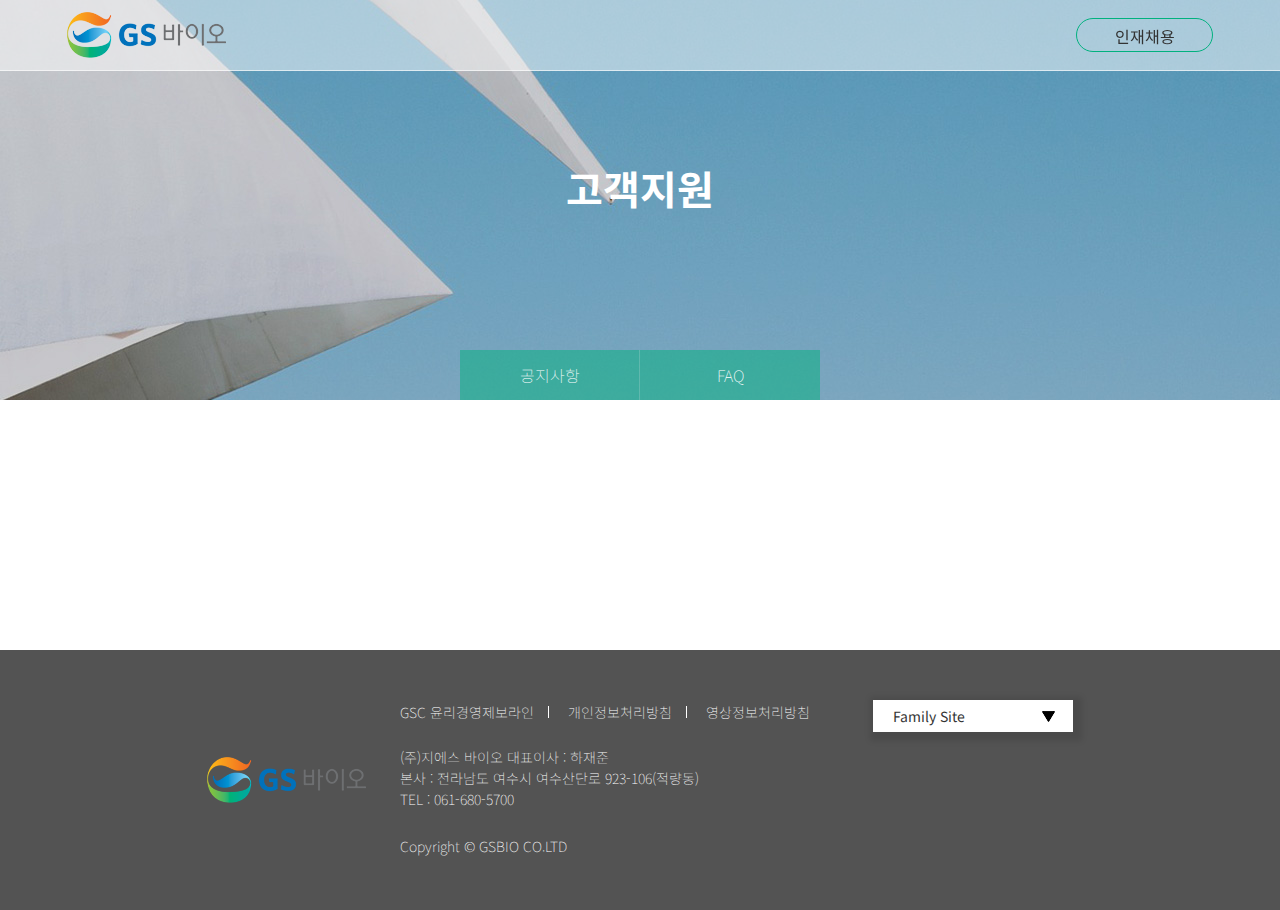
<file: notice.html>
<!DOCTYPE html>
<html lang="ko">

<head>
    <meta charset="UTF-8">
    <meta name="viewport" content="width=device-width, initial-scale=1.0">
    <title>GS 바이오</title>
    <link rel="stylesheet" href="css/sub.notice.css">
    <script src="https://ajax.googleapis.com/ajax/libs/jquery/3.4.1/jquery.min.js"></script>
    <script src="js/common.js"></script>
    <script src="js/sub.common.js"></script>
    <script src="js/notice.js"></script>
</head>

<body>
    <!-- 헤더 부분 -->
    <header></header>
    <!-- 컨텐츠 시작 -->
    <section class="subHeader">
        <div class="headerTxt">
            <h2>고객지원</h2>
        </div>
        <div class="tabBox">
            <button class="tab" value="notice"><span>공지사항</span></button>
            <button class="tab" value="faq"><span>FAQ</span></button>
        </div>
    </section>
    <section class=" subContents">
                <div class="inner">
                    <article class="contents subNotice" data-tab="notice">
                        <div class="subTit">
                            <h3>공지사항</h3>
                            <p>공지사항을 알려드립니다.</p>
                        </div>
                        <div class="subject">
                            <ul>
                                <li>
                                    <a href="notice_03.html?notice">
                                        <div>
                                            <h4>개인정보 처리 방침 안내</h4>
                                            <span class="label">공지</span><span class="noticeDate">2020.01.20</span>
                                            <p>개인정보 처리방침이 2020년 02월 01일 변경될 예정입니다.</p>
                                        </div>
                                    </a>
                                </li>
                                <li>
                                    <a href="notice_02.html?notice">
                                        <div>
                                            <h4>개인정보 처리 방침 안내</h4>
                                            <span class="label">공지</span><span class="noticeDate">2017.04.13</span>
                                            <p>개인정보 처리방침이 2017년 04월 20일 변경될 예정입니다.</p>
                                        </div>
                                    </a>
                                </li>
                                <li>
                                    <a href="notice_01.html?notice">
                                        <div>
                                            <h4>개인정보 처리 방침 안내</h4>
                                            <span class="label">공지</span><span class="noticeDate">2015.11.12</span>
                                            <p>개인정보 처리방침이 2015년 11월 20일 변경될 예정입니다.</p>
                                        </div>
                                    </a>
                                </li>
                            </ul>
                        </div>
                    </article>
                    <article class="contents subFaq" data-tab="faq">
                        <div class="subTit">
                            <h3>FAQ</h3>
                            <p>고객님들이 자주하는 질문과 답변입니다.</p>
                        </div>
                        <div class="subject">
                            <ul class="faqList">
                                <li>
                                    <div class="faqTitle">
                                        <p>바이오디젤이란 무엇인가요?</p>
                                    </div>
                                    <div class="faqContent">
                                        <p>동·식물성유지와 메탄올을 반응시켜 만들어진 지방산 에스테르로, 
                                            디젤 자동차, 선박, 기차, 발전소 등에 사용되는 친환경 대체에너지를 말합니다.</p>
                                    </div>
                                </li>
                                <li>
                                    <div class="faqTitle">
                                        <p>바이오디젤의 주원료는?</p>
                                    </div>
                                    <div class="faqContent">
                                        <p>식물성유지(대두유, 유채유, 팜유 등)와 동물성유지(소기름, 돼지기름, 닭기름 등), 폐식용유가 있습니다.</p>
                                    </div>
                                </li>
                                <li>
                                    <div class="faqTitle">
                                        <p>현재 바이오디젤의 의무 혼합률은 어느 정도인가요?</p>
                                    </div>
                                    <div class="faqContent">
                                        <p>2006년부터 차량용 디젤에 0.5%씩 혼합하여 현재는 2.5%가 혼합되어 주유소를 통해 보급되고 있습니다.
                                            ※ 미국 5-10%, 독일 7%, 프랑스 7%, 태국 5%, 필리핀 5%</p>
                                    </div>
                                </li>
                                <li>
                                    <div class="faqTitle">
                                        <p>바이오디젤이 필요한 이유는 무엇인가요?</p>
                                    </div>
                                    <div class="faqContent">
                                        <p>바이오디젤은환경 부분에 있어서 온실가스 감축, 대기 환경개선, 폐자원 활용, 에너지 정책 분야에 있어서는 
                                            석유위기 대응, 에너지 자립도 제고, 에너지원 다양화, 농업정책으로는 농가 소득 증대, 농촌 경제 활성화, 
                                            해외농장 개척 활성화, 산업정책으로는 신산업 육성, 고용 창출, 수출 증대, R&D 활성화라고 할 수 있습니다.</p>
                                    </div>
                                </li>
                                <li>
                                    <div class="faqTitle">
                                        <p>신재생연료의무혼합제도(RFS)란?</p>
                                    </div>
                                    <div class="faqContent">
                                        <p>RFS(Renewable Fuel Standard)는 신재생에너지 보급 확대 정책의 일환으로 수송용 연료에 일정 비율의 
                                            신재생에너지 연료 혼합을 의무화한 제도로 '15년 7월 31일부터 본격 시행되었습니다.
                                            혼합의무 비율은 현재 기준에서 0.5% 포인트씩 단계적으로 상향하여 2017년까지 2.5%, 2015년부터 3.0%의 신재생에너지 
                                            연료(바이오디젤)를 수송용 연료인 자동차용 경유에 의무적으로 혼합해야 합니다.
                                            혼합의무 이행 대상에는 석유정제업자 및 석유수출입업자가 해당되며, 미 이행시에는 과징금이 부과됩니다.</p>
                                    </div>
                                </li>
                            </ul>
                        </div>
                    </article>
                </div>

    </section>
    <!-- 푸터 부분 -->
    <footer></footer>
    <!-- top버튼 부분 -->
    <div class="top">
        <a href="" name="top">TOP</a>
    </div>
</body>

</html>
</file>
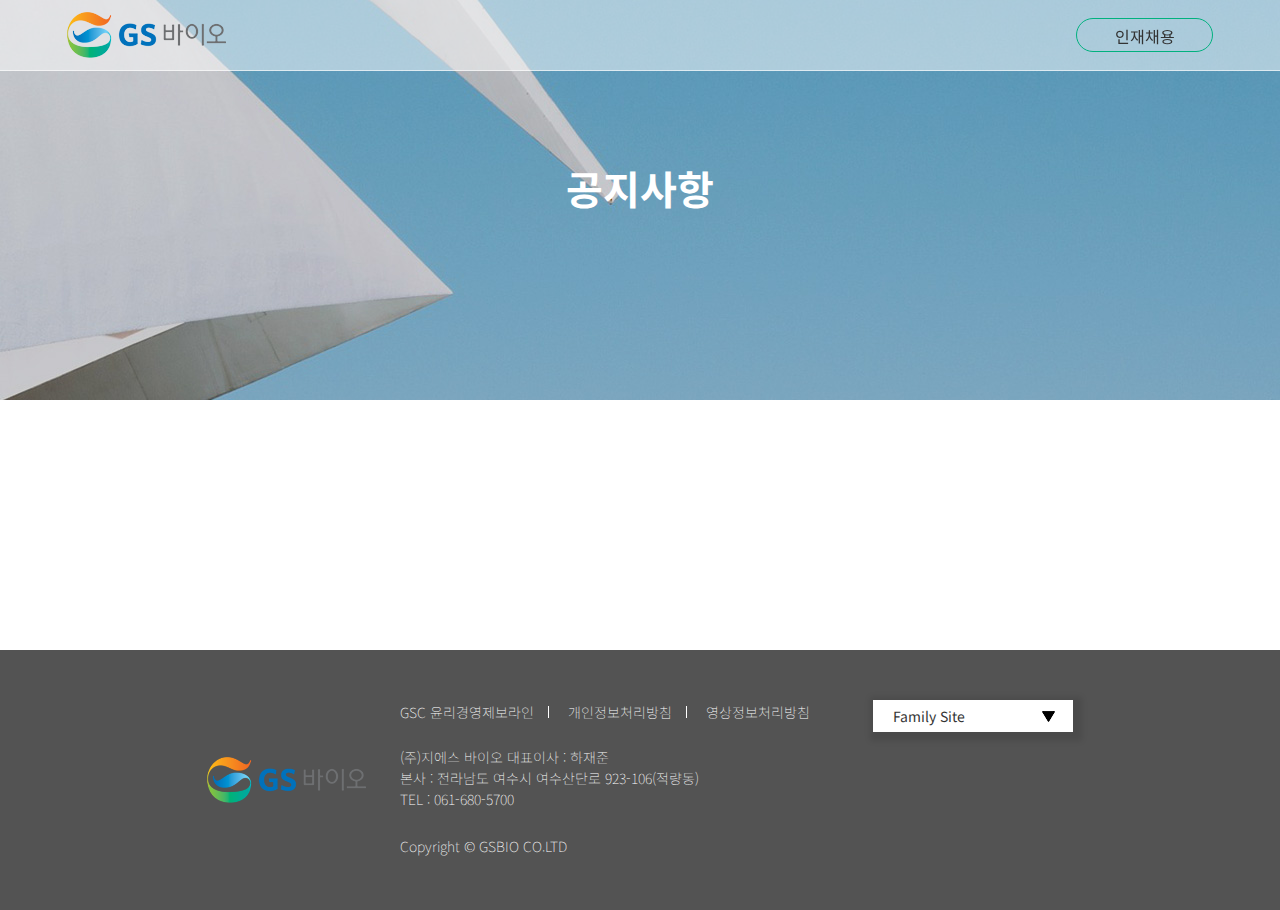
<file: notice_01.html>
<!DOCTYPE html>
<html lang="ko">

<head>
    <meta charset="UTF-8">
    <meta name="viewport" content="width=device-width, initial-scale=1.0">
    <title>GS 바이오</title>
    <link rel="stylesheet" href="css/sub.notice.css">
    <script src="https://ajax.googleapis.com/ajax/libs/jquery/3.4.1/jquery.min.js"></script>
    <script src="js/common.js"></script>
    <script src="js/sub.common.js"></script>
</head>

<body>
    <!-- 헤더 부분 -->
    <header></header>
    <!-- 컨텐츠 시작 -->
    <section class="subHeader">
        <div class="headerTxt">
            <h2>공지사항</h2>
        </div>
    </section>
    <section class="subContents">
                <div class="inner">
                    <article class="contents" data-tab="notice">
                        <div class="subject">
                            <div class="notice01">
                                <div class="noticeTit">
                                    <h4>개인정보 처리 방침 안내</h4>
                                    <span class="label">공지</span><span class="noticeDate">2015.11.12</span>
                                </div>
                                <div class="noticeText">
                                    
                                </div>
                            </div>
                        </div>
                    </article>
                    
                </div>
    </section>
    <!-- 푸터 부분 -->
    <footer></footer>
    <!-- top버튼 부분 -->
    <div class="top">
        <a href="" name="top">TOP</a>
    </div>
</body>

</html>
</file>
<file: css/main.css>
@import url("https://fonts.googleapis.com/css2?family=Noto+Sans+KR:wght@100;300;400;500;700;900&display=swap");
html, body, div, span, applet, object, iframe,
h1, h2, h3, h4, h5, h6, p, blockquote, pre,
a, abbr, acronym, address, big, cite, code,
del, dfn, em, img, ins, kbd, q, s, samp,
small, strike, strong, sub, sup, tt, var,
b, u, i, center,
dl, dt, dd, ol, ul, li,
fieldset, form, label, legend,
table, caption, tbody, tfoot, thead, tr, th, td,
article, aside, canvas, details, embed,
figure, figcaption, footer, header, hgroup,
menu, nav, output, ruby, section, summary,
time, mark, audio, video {
  margin: 0;
  padding: 0;
  border: 0;
  font-size: 100%;
  font: inherit;
  font-family: 'Noto Sans KR', sans-serif;
  vertical-align: baseline;
  color: #333;
  font-size: 16px; }

a {
  display: inline-block;
  text-decoration: none;
  color: #333; }

span {
  display: inline-block; }

button {
  background: inherit;
  border: none;
  box-shadow: none;
  border-radius: 0;
  padding: 0;
  overflow: visible;
  cursor: pointer;
  outline: none; }

/* HTML5 display-role reset for older browsers */
article, aside, details, figcaption, figure,
footer, header, hgroup, menu, nav, section {
  display: block; }

body {
  line-height: 1; }

ol, ul {
  list-style: none; }

blockquote, q {
  quotes: none; }

blockquote:before, blockquote:after,
q:before, q:after {
  content: '';
  content: none; }

table {
  border-collapse: collapse;
  border-spacing: 0; }

header {
  width: 100%;
  background: rgba(255, 255, 255, 0.5);
  border-bottom: 1px solid rgba(255, 255, 255, 0.6);
  position: fixed;
  z-index: 100;
  transition: .35s; }
  header.active {
    background: #fff;
    border-bottom: 1px solid #ddd; }
  header .headerInner {
    width: 100%;
    height: 70px;
    padding: 0 100px;
    padding: 0 5.2083%;
    box-sizing: border-box;
    position: relative;
    display: flex;
    justify-content: space-between;
    align-items: center; }
    header .headerInner h1 a {
      width: 159px;
      height: 46px;
      text-indent: -9999px;
      background: url("../img/logo.png") no-repeat center center; }
    header .headerInner nav {
      height: 100%; }
      header .headerInner nav .depth1 {
        width: 680px;
        height: 100%;
        display: flex;
        align-items: center;
        justify-content: space-between;
        z-index: 100; }
        header .headerInner nav .depth1 > li {
          width: 170px;
          position: relative;
          text-align: center;
          transition: .35s; }
          header .headerInner nav .depth1 > li:last-of-type {
            display: none; }
          header .headerInner nav .depth1 > li > a {
            padding: 10px 20px; }
          header .headerInner nav .depth1 > li .depth2 {
            width: 100%;
            height: 190px;
            padding-top: 28px;
            box-sizing: border-box;
            position: absolute;
            top: 148%;
            text-align: center;
            display: none; }
            header .headerInner nav .depth1 > li .depth2 a {
              color: #5b5b5b;
              padding: 8px 0;
              transition: .35s; }
              header .headerInner nav .depth1 > li .depth2 a:hover {
                color: #00b17e; }
    header .headerInner .hire {
      width: 137px;
      height: 34px;
      border-radius: 20px;
      border: 1px solid #00b17e;
      box-sizing: border-box;
      text-align: center;
      transition: .35s; }
      header .headerInner .hire:hover {
        background: #00b17e; }
        header .headerInner .hire:hover a {
          color: #fff;
          font-weight: 100; }
      header .headerInner .hire a {
        line-height: 34px; }
    header .headerInner .menuBtn {
      width: 28px;
      height: 20px;
      flex-direction: column;
      justify-content: space-between;
      display: none;
      cursor: pointer; }
      header .headerInner .menuBtn span {
        width: 100%;
        height: 2px;
        background: #333; }
    header .headerInner .gnbBox {
      width: 100%;
      height: 190px;
      background: #fff;
      position: absolute;
      left: 0;
      top: 71px;
      z-index: -2;
      display: none; }
      header .headerInner .gnbBox span {
        width: 170px;
        height: 1px;
        background: #00b17e;
        position: absolute;
        top: -1px;
        left: 0;
        transition: .35s; }

footer {
  width: 100%;
  height: 260px;
  background-color: #535353; }
  footer .inner {
    width: 67.7083%;
    height: 100%;
    margin: 0 auto;
    padding: 50px 0;
    display: flex;
    justify-content: space-between;
    align-items: center;
    box-sizing: border-box; }
    footer .inner > a {
      width: 159px;
      height: 46px;
      text-indent: -9999px;
      background: url("../img/logo.png") no-repeat center center; }
    footer .inner .footerInfo {
      justify-self: start; }
      footer .inner .footerInfo .lnb li {
        display: inline-block;
        margin: 0 30px 28px 0;
        position: relative;
        color: #fff;
        font-size: 0.875rem;
        font-weight: 100;
        cursor: pointer; }
        footer .inner .footerInfo .lnb li:after {
          display: block;
          content: '';
          width: 1px;
          height: 1px;
          position: absolute;
          background: #fff;
          height: 12px;
          bottom: 1px;
          right: -15px; }
        footer .inner .footerInfo .lnb li:last-of-type:after {
          display: none; }
      footer .inner .footerInfo .companyInfo {
        margin-bottom: 26px; }
      footer .inner .footerInfo p {
        color: #fff;
        font-size: 0.875rem;
        font-weight: 100;
        line-height: 1.5em; }
    footer .inner .familySite {
      align-self: flex-start;
      width: 200px;
      height: 32px;
      position: relative;
      background-color: #fff;
      box-shadow: 3px 3px 6px 6px rgba(0, 0, 0, 0.1); }
      footer .inner .familySite a {
        width: 100%;
        height: 100%;
        padding-left: 20px;
        line-height: 32px;
        box-sizing: border-box;
        font-size: 0.875rem;
        background: url("../img/familysite_arrow.png") no-repeat 90% center; }
        footer .inner .familySite a.active {
          background: url("../img/familysite_arrow_active.png") no-repeat 90% center; }
      footer .inner .familySite ul {
        width: 100%;
        position: absolute;
        left: 0;
        top: 100%;
        background: #fff;
        border: 1px solid #a5a5a5;
        box-sizing: border-box;
        display: none; }
        footer .inner .familySite ul li {
          width: 100%;
          height: 28px;
          border-bottom: 1px solid #a5a5a5;
          box-sizing: border-box; }
          footer .inner .familySite ul li:last-of-type {
            border-bottom: none; }
          footer .inner .familySite ul li a {
            font-size: 0.750rem;
            line-height: 28px;
            background: none; }

.top {
  width: 70px;
  height: 70px;
  border-radius: 50%;
  position: fixed;
  bottom: 10%;
  right: 4%;
  overflow: hidden;
  display: none; }
  .top a {
    width: 100%;
    height: 100%;
    background: #00b17e url("../img/top_arrow.png") no-repeat center 30%;
    text-align: center;
    line-height: 85px;
    color: #fff; }

@media all and (max-width: 1100px) {
  header .headerInner {
    position: relative; }
    header .headerInner nav {
      width: 40vw;
      height: 100vh;
      position: absolute;
      right: 0;
      top: 0;
      background: #fff;
      transform: translateX(100%);
      transition: .35s; }
      header .headerInner nav .depth1 {
        padding-top: 70px;
        width: 100%;
        display: block; }
        header .headerInner nav .depth1 > li {
          width: 100%;
          border-bottom: 1px solid #ddd; }
          header .headerInner nav .depth1 > li:nth-of-type(1) {
            border-top: 1px solid #ddd; }
          header .headerInner nav .depth1 > li:last-of-type {
            display: block; }
            header .headerInner nav .depth1 > li:last-of-type a::after {
              display: none; }
          header .headerInner nav .depth1 > li:hover > a {
            background: #00b17e;
            color: #fff;
            font-weight: bold; }
            header .headerInner nav .depth1 > li:hover > a:after {
              color: #fff; }
          header .headerInner nav .depth1 > li.active > a {
            background: #00b17e;
            color: #fff;
            font-weight: bold; }
            header .headerInner nav .depth1 > li.active > a:after {
              color: #fff; }
          header .headerInner nav .depth1 > li > a {
            width: 100%;
            padding: 20px 0;
            position: relative; }
            header .headerInner nav .depth1 > li > a:after {
              display: block;
              content: '';
              width: 28px;
              height: 1px;
              position: absolute;
              background: none;
              content: '+';
              height: 28px;
              position: absolute;
              right: 5%;
              top: calc(50% - 10px); }
          header .headerInner nav .depth1 > li .depth2 {
            width: 100%;
            position: relative;
            top: 0;
            padding-top: 0;
            height: auto;
            border-top: 1px solid #ddd;
            background: #eee; }
            header .headerInner nav .depth1 > li .depth2 li {
              width: 100%;
              border-bottom: 1px solid #ddd; }
              header .headerInner nav .depth1 > li .depth2 li a {
                width: 100%;
                padding: 16px 0; }
    header .headerInner .hire {
      display: none; }
    header .headerInner .menuBtn {
      display: flex;
      position: relative; }
      header .headerInner .menuBtn span {
        transition: .35s; }
      header .headerInner .menuBtn.active span:nth-of-type(1) {
        transform: translateY(9px) rotate(45deg); }
      header .headerInner .menuBtn.active span:nth-of-type(2) {
        opacity: 0; }
      header .headerInner .menuBtn.active span:nth-of-type(3) {
        transform: translateY(-9px) rotate(-45deg); }
    header .headerInner .gnbBox {
      display: none; }

  footer .inner {
    display: block;
    justify-content: inherit;
    align-items: inherit;
    text-align: center; }
    footer .inner .footerInfo {
      margin: 20px 0; }
    footer .inner .footerInfo .lnb {
      display: none; }
    footer .inner .familySite {
      display: none; } }
.wrap {
  width: 100%;
  overflow: hidden; }

main {
  width: 100%; }

.visual {
  width: 100%;
  height: 100vh;
  position: relative; }
  .visual .visualSlide {
    position: relative;
    height: 100%; }
    .visual .visualSlide ul {
      width: 100%;
      height: 100%;
      position: absolute;
      left: 0;
      top: 0; }
      .visual .visualSlide ul li {
        width: 100%;
        height: 100%;
        overflow: hidden;
        position: absolute;
        left: 0;
        top: 0;
        display: flex;
        justify-content: center;
        align-items: center; }
        .visual .visualSlide ul li img {
          height: 100%; }
  .visual .visualTxt {
    width: 70%;
    position: absolute;
    left: 50%;
    transform: translateX(-50%);
    top: 42%;
    z-index: 50;
    display: none; }
    .visual .visualTxt p {
      text-align: center;
      font-weight: 100;
      font-size: 60px;
      line-height: 80px;
      color: #fff; }
      .visual .visualTxt p span {
        font-size: 60px;
        color: #fff;
        font-weight: bold;
        position: relative; }
        .visual .visualTxt p span:after {
          display: block;
          content: '';
          width: 100%;
          height: 1px;
          position: absolute;
          background: #fff;
          bottom: 10px;
          left: 0; }
  .visual .visualBtn {
    position: absolute;
    left: 60px;
    left: 3.125%;
    bottom: calc(50% - 161px); }
    .visual .visualBtn .arrowBtn {
      width: 11px;
      height: 113px;
      background: url("../img/visual_arrow.png") no-repeat center center; }
    .visual .visualBtn .next {
      background: url("../img/visual_arrow02.png") no-repeat center center; }
    .visual .visualBtn .visualPosition {
      display: flex;
      align-items: center;
      height: 22px;
      margin: 36px 0; }
      .visual .visualBtn .visualPosition span {
        font-weight: 100;
        color: #fff;
        align-self: flex-end; }
        .visual .visualBtn .visualPosition span:first-child {
          font-size: 22px;
          margin-right: 6px; }
      .visual .visualBtn .visualPosition .pause {
        width: 9px;
        height: 19px;
        margin-left: 12px;
        background: url("../img/visual_pause.png") no-repeat center center;
        transition: .2s; }
      .visual .visualBtn .visualPosition .pause.active {
        background: url("../img/visual_play.png") no-repeat center center; }

section.contents {
  width: 100%;
  padding: 90px 0;
  box-sizing: border-box; }
  section.contents .inner {
    width: 67.7083%;
    margin: 0 auto; }
    section.contents .inner .subCopy {
      margin-bottom: 80px;
      text-align: center; }
      section.contents .inner .subCopy.up {
        transform: translateY(80px);
        opacity: 0;
        transition: .5s ease-in; }
      section.contents .inner .subCopy h2 {
        font-size: 1.875em;
        font-weight: bold; }
      section.contents .inner .subCopy p {
        margin-top: 20px;
        font-size: 1.500em;
        color: #a5a5a5; }

.businessList {
  width: 100%; }
  .businessList li {
    width: 100%; }
    .businessList li.rightIn {
      transform: translateX(300px);
      opacity: 0;
      transition: 1s ease-in-out; }
    .businessList li.leftIn {
      transform: translateX(-300px);
      opacity: 0;
      transition: 1s ease-in-out; }
    .businessList li figure {
      width: 100%;
      display: flex;
      align-items: center; }
      .businessList li figure > p {
        width: 50%; }
        .businessList li figure > p img {
          width: 100%; }
      .businessList li figure figcaption {
        width: 50%;
        margin-left: 6.5384%;
        display: flex;
        flex-direction: column;
        justify-content: center;
        align-items: flex-start;
        box-sizing: border-box; }
        .businessList li figure figcaption h3 {
          font-size: 1.175em;
          font-weight: bold; }
        .businessList li figure figcaption p {
          margin: 36px 0 32px;
          line-height: 1.500em;
          white-space: pre-line; }
        .businessList li figure figcaption span {
          font-weight: bold;
          color: #a19e9e;
          position: relative; }
          .businessList li figure figcaption span:after {
            display: block;
            content: '';
            width: 0%;
            height: 1px;
            position: absolute;
            background: #a19e9e;
            bottom: -8px;
            left: 0; }
        .businessList li figure figcaption .more {
          margin-top: 58px; }
        .businessList li figure figcaption:hover h3 {
          transition: .35s;
          color: #00b17e; }
        .businessList li figure figcaption:hover span:after {
          transition: .35s;
          width: 100%; }
    .businessList li:nth-of-type(2) {
      margin: 110px 0; }
      .businessList li:nth-of-type(2) figure {
        flex-direction: row-reverse; }

.value {
  height: 360px;
  background: url("../img/value_back.jpg") no-repeat center center;
  background-attachment: fixed; }
  .value .inner .subCopy h2 {
    color: #fff; }

.valueList {
  display: flex;
  justify-content: space-between; }
  .valueList .values {
    flex: 0 0 auto;
    display: inline-block; }
    .valueList .values:nth-of-type(1) figure .valueIcon {
      background: rgba(255, 255, 255, 0.6) url("../img/value_01.png") no-repeat center center; }
    .valueList .values:nth-of-type(2) figure .valueIcon {
      background: rgba(255, 255, 255, 0.6) url("../img/value_02.png") no-repeat center center; }
    .valueList .values:nth-of-type(3) figure .valueIcon {
      background: rgba(255, 255, 255, 0.6) url("../img/value_03.png") no-repeat center center; }
    .valueList .values.up {
      transform: translateY(80px);
      opacity: 0;
      transition: .5s ease-in; }
    .valueList .values:nth-of-type(2) {
      transition-delay: .4s; }
    .valueList .values:nth-of-type(3) {
      transition-delay: .8s; }
    .valueList .values figure {
      display: flex;
      align-items: center; }
      .valueList .values figure .valueIcon {
        width: 110px;
        height: 110px;
        border-radius: 50%; }
      .valueList .values figure figcaption {
        margin-left: 35px;
        line-height: 1.5em;
        font-weight: 600;
        color: #fff; }

.processList {
  width: 100%;
  height: 300px;
  display: flex;
  margin-bottom: 50px; }
  .processList li {
    flex: 1;
    width: 20%;
    height: 100%;
    overflow: hidden;
    transition: .35s; }
    .processList li.up {
      transform: translateY(80px);
      opacity: 0;
      transition: .5s ease-in; }
    .processList li:hover {
      flex: 2;
      box-shadow: 0px 0px 5px 5px rgba(0, 0, 0, 0.2); }
      .processList li:hover figure figcaption {
        background: rgba(0, 0, 0, 0.4);
        transform: translateY(0%);
        opacity: 1; }
    .processList li figure {
      width: 100%;
      height: 100%;
      display: flex;
      align-items: center; }
      .processList li figure figcaption {
        width: 100%;
        height: 100%;
        font-size: 24px;
        font-weight: bold;
        text-align: center;
        line-height: 300px;
        color: #fff;
        opacity: 0;
        transform: translateY(100%);
        transition: .35s; }
    .processList li:nth-of-type(1) figure {
      background: url("../img/process_01.jpg") no-repeat center center;
      background-size: cover; }
    .processList li:nth-of-type(2) figure {
      background: url("../img/process_02.jpg") no-repeat center center;
      background-size: cover; }
    .processList li:nth-of-type(3) figure {
      background: url("../img/process_03.jpg") no-repeat center center;
      background-size: cover; }
    .processList li:nth-of-type(4) figure {
      background: url("../img/process_04.jpg") no-repeat center center;
      background-size: cover; }
    .processList li:nth-of-type(5) figure {
      background: url("../img/process_05.jpg") no-repeat center center;
      background-size: cover; }

.processCopy p {
  text-align: center;
  line-height: 1.5em; }
  .processCopy p span {
    font-weight: bold;
    color: #00b17e; }

.faq {
  width: 100%;
  height: 60px;
  background: #eee; }
  .faq .inner {
    width: 67.7083%;
    height: 100%;
    margin: 0 auto;
    display: flex;
    align-items: center;
    position: relative;
    overflow: hidden; }
    .faq .inner h3 {
      line-height: 60px;
      font-size: 1.500em;
      font-weight: bold; }
    .faq .inner .questionList {
      height: 100%;
      position: absolute;
      left: 80px;
      top: 0; }
      .faq .inner .questionList:hover li a {
        text-decoration: underline;
        cursor: pointer; }
      .faq .inner .questionList li a {
        line-height: 60px; }

section.map {
  width: 100%;
  height: 310px;
  padding: 0; }
  section.map .inner {
    width: 100%;
    height: 100%;
    overflow: hidden; }
    section.map .inner .subCopy {
      width: 33%;
      height: 100%;
      padding: 50px 3.3854% 50px;
      float: left;
      text-align: right;
      background-color: #00b17e;
      box-sizing: border-box; }
      section.map .inner .subCopy h2 {
        color: #fff; }
      section.map .inner .subCopy p {
        margin-bottom: 90px; }
      section.map .inner .subCopy span {
        font-size: 14px;
        font-weight: 100;
        line-height: 1.5em;
        letter-spacing: -1px;
        color: #fff; }
    section.map .inner iframe {
      width: 67%;
      height: 100%; }

.indicator {
  width: 40px;
  height: 168px;
  padding: 6px 0;
  box-sizing: border-box;
  border-radius: 20px;
  position: fixed;
  right: 5%;
  bottom: calc(50% - 84px);
  display: flex;
  flex-direction: column;
  justify-content: space-around;
  align-items: center;
  background: #00b17e; }
  .indicator span {
    width: 8px;
    height: 8px;
    border-radius: 50%;
    background: #fff;
    transition: .35s;
    cursor: pointer; }
    .indicator span.active:nth-of-type(1) {
      width: 21px;
      height: 21px;
      border-radius: 0%;
      background: url("../img/indi_01.png") no-repeat center center; }
    .indicator span.active:nth-of-type(2) {
      width: 21px;
      height: 21px;
      border-radius: 0%;
      background: url("../img/indi_02.png") no-repeat center center; }
    .indicator span.active:nth-of-type(3) {
      width: 21px;
      height: 21px;
      border-radius: 0%;
      background: url("../img/indi_03.png") no-repeat center center; }
    .indicator span.active:nth-of-type(4) {
      width: 21px;
      height: 21px;
      border-radius: 0%;
      background: url("../img/indi_04.png") no-repeat center center; }
    .indicator span.active:nth-of-type(5) {
      width: 21px;
      height: 21px;
      border-radius: 0%;
      background: url("../img/indi_05.png") no-repeat center center; }
    .indicator span:nth-of-type(1):hover {
      width: 21px;
      height: 21px;
      border-radius: 0%;
      background: url("../img/indi_01.png") no-repeat center center; }
    .indicator span:nth-of-type(2):hover {
      width: 21px;
      height: 21px;
      border-radius: 0%;
      background: url("../img/indi_02.png") no-repeat center center; }
    .indicator span:nth-of-type(3):hover {
      width: 21px;
      height: 21px;
      border-radius: 0%;
      background: url("../img/indi_03.png") no-repeat center center; }
    .indicator span:nth-of-type(4):hover {
      width: 21px;
      height: 21px;
      border-radius: 0%;
      background: url("../img/indi_04.png") no-repeat center center; }
    .indicator span:nth-of-type(5):hover {
      width: 21px;
      height: 21px;
      border-radius: 0%;
      background: url("../img/indi_05.png") no-repeat center center; }

@media all and (max-width: 1280px) {
  .value {
    height: auto; }
    .value .valueList {
      flex-direction: column;
      justify-content: center;
      align-items: center; }
      .value .valueList .values {
        display: block; }
        .value .valueList .values:nth-of-type(2) {
          margin: 20px 0; }
        .value .valueList .values figure {
          flex-direction: column; }
          .value .valueList .values figure figcaption {
            margin-left: 0;
            margin-top: 20px;
            text-align: center; } }
@media all and (max-width: 1100px) {
  .visual .visualTxt p {
    text-align: left; }

  .map .inner .subCopy span {
    display: none; } }
@media all and (max-width: 790px) {
  .visual .visualTxt {
    width: 60%; }
    .visual .visualTxt p {
      font-size: 50px;
      line-height: 60px; }
      .visual .visualTxt p span {
        font-size: 50px; }
        .visual .visualTxt p span:after {
          bottom: 3px; }

  .businessList li {
    width: 100%; }
    .businessList li:nth-of-type(2) {
      margin: 80px 0; }
      .businessList li:nth-of-type(2) figure {
        flex-direction: column; }
    .businessList li figure {
      flex-direction: column; }
      .businessList li figure > p {
        width: 100%;
        margin-bottom: 20px; }
      .businessList li figure figcaption {
        width: 100%;
        margin-left: 0;
        align-items: center; }
        .businessList li figure figcaption p {
          text-align: center; }
        .businessList li figure figcaption span {
          text-align: center; }

  .processList {
    flex-direction: column;
    height: 800px; }
    .processList li {
      width: 100%;
      flex: 1; }
      .processList li:hover {
        flex: 1; }
      .processList li figure figcaption {
        line-height: 160px; }

  .indicator {
    display: none; } }
@media all and (max-width: 460px) {
  .visual .visualTxt {
    width: 60%; }
    .visual .visualTxt p {
      font-size: 40px;
      line-height: 50px; }
      .visual .visualTxt p span {
        font-size: 40px; }
        .visual .visualTxt p span:after {
          bottom: 3px; } }

/*# sourceMappingURL=main.css.map */
</file>
<file: css/sub.business.css>
@import url("https://fonts.googleapis.com/css2?family=Noto+Sans+KR:wght@100;300;400;500;700;900&display=swap");
html, body, div, span, applet, object, iframe,
h1, h2, h3, h4, h5, h6, p, blockquote, pre,
a, abbr, acronym, address, big, cite, code,
del, dfn, em, img, ins, kbd, q, s, samp,
small, strike, strong, sub, sup, tt, var,
b, u, i, center,
dl, dt, dd, ol, ul, li,
fieldset, form, label, legend,
table, caption, tbody, tfoot, thead, tr, th, td,
article, aside, canvas, details, embed,
figure, figcaption, footer, header, hgroup,
menu, nav, output, ruby, section, summary,
time, mark, audio, video {
  margin: 0;
  padding: 0;
  border: 0;
  font-size: 100%;
  font: inherit;
  font-family: 'Noto Sans KR', sans-serif;
  vertical-align: baseline;
  color: #333;
  font-size: 16px; }

a {
  display: inline-block;
  text-decoration: none;
  color: #333; }

span {
  display: inline-block; }

button {
  background: inherit;
  border: none;
  box-shadow: none;
  border-radius: 0;
  padding: 0;
  overflow: visible;
  cursor: pointer;
  outline: none; }

/* HTML5 display-role reset for older browsers */
article, aside, details, figcaption, figure,
footer, header, hgroup, menu, nav, section {
  display: block; }

body {
  line-height: 1; }

ol, ul {
  list-style: none; }

blockquote, q {
  quotes: none; }

blockquote:before, blockquote:after,
q:before, q:after {
  content: '';
  content: none; }

table {
  border-collapse: collapse;
  border-spacing: 0; }

header {
  width: 100%;
  background: rgba(255, 255, 255, 0.5);
  border-bottom: 1px solid rgba(255, 255, 255, 0.6);
  position: fixed;
  z-index: 100;
  transition: .35s; }
  header.active {
    background: #fff;
    border-bottom: 1px solid #ddd; }
  header .headerInner {
    width: 100%;
    height: 70px;
    padding: 0 100px;
    padding: 0 5.2083%;
    box-sizing: border-box;
    position: relative;
    display: flex;
    justify-content: space-between;
    align-items: center; }
    header .headerInner h1 a {
      width: 159px;
      height: 46px;
      text-indent: -9999px;
      background: url("../img/logo.png") no-repeat center center; }
    header .headerInner nav {
      height: 100%; }
      header .headerInner nav .depth1 {
        width: 680px;
        height: 100%;
        display: flex;
        align-items: center;
        justify-content: space-between;
        z-index: 100; }
        header .headerInner nav .depth1 > li {
          width: 170px;
          position: relative;
          text-align: center;
          transition: .35s; }
          header .headerInner nav .depth1 > li:last-of-type {
            display: none; }
          header .headerInner nav .depth1 > li > a {
            padding: 10px 20px; }
          header .headerInner nav .depth1 > li .depth2 {
            width: 100%;
            height: 190px;
            padding-top: 28px;
            box-sizing: border-box;
            position: absolute;
            top: 148%;
            text-align: center;
            display: none; }
            header .headerInner nav .depth1 > li .depth2 a {
              color: #5b5b5b;
              padding: 8px 0;
              transition: .35s; }
              header .headerInner nav .depth1 > li .depth2 a:hover {
                color: #00b17e; }
    header .headerInner .hire {
      width: 137px;
      height: 34px;
      border-radius: 20px;
      border: 1px solid #00b17e;
      box-sizing: border-box;
      text-align: center;
      transition: .35s; }
      header .headerInner .hire:hover {
        background: #00b17e; }
        header .headerInner .hire:hover a {
          color: #fff;
          font-weight: 100; }
      header .headerInner .hire a {
        line-height: 34px; }
    header .headerInner .menuBtn {
      width: 28px;
      height: 20px;
      flex-direction: column;
      justify-content: space-between;
      display: none;
      cursor: pointer; }
      header .headerInner .menuBtn span {
        width: 100%;
        height: 2px;
        background: #333; }
    header .headerInner .gnbBox {
      width: 100%;
      height: 190px;
      background: #fff;
      position: absolute;
      left: 0;
      top: 71px;
      z-index: -2;
      display: none; }
      header .headerInner .gnbBox span {
        width: 170px;
        height: 1px;
        background: #00b17e;
        position: absolute;
        top: -1px;
        left: 0;
        transition: .35s; }

footer {
  width: 100%;
  height: 260px;
  background-color: #535353; }
  footer .inner {
    width: 67.7083%;
    height: 100%;
    margin: 0 auto;
    padding: 50px 0;
    display: flex;
    justify-content: space-between;
    align-items: center;
    box-sizing: border-box; }
    footer .inner > a {
      width: 159px;
      height: 46px;
      text-indent: -9999px;
      background: url("../img/logo.png") no-repeat center center; }
    footer .inner .footerInfo {
      justify-self: start; }
      footer .inner .footerInfo .lnb li {
        display: inline-block;
        margin: 0 30px 28px 0;
        position: relative;
        color: #fff;
        font-size: 0.875rem;
        font-weight: 100;
        cursor: pointer; }
        footer .inner .footerInfo .lnb li:after {
          display: block;
          content: '';
          width: 1px;
          height: 1px;
          position: absolute;
          background: #fff;
          height: 12px;
          bottom: 1px;
          right: -15px; }
        footer .inner .footerInfo .lnb li:last-of-type:after {
          display: none; }
      footer .inner .footerInfo .companyInfo {
        margin-bottom: 26px; }
      footer .inner .footerInfo p {
        color: #fff;
        font-size: 0.875rem;
        font-weight: 100;
        line-height: 1.5em; }
    footer .inner .familySite {
      align-self: flex-start;
      width: 200px;
      height: 32px;
      position: relative;
      background-color: #fff;
      box-shadow: 3px 3px 6px 6px rgba(0, 0, 0, 0.1); }
      footer .inner .familySite a {
        width: 100%;
        height: 100%;
        padding-left: 20px;
        line-height: 32px;
        box-sizing: border-box;
        font-size: 0.875rem;
        background: url("../img/familysite_arrow.png") no-repeat 90% center; }
        footer .inner .familySite a.active {
          background: url("../img/familysite_arrow_active.png") no-repeat 90% center; }
      footer .inner .familySite ul {
        width: 100%;
        position: absolute;
        left: 0;
        top: 100%;
        background: #fff;
        border: 1px solid #a5a5a5;
        box-sizing: border-box;
        display: none; }
        footer .inner .familySite ul li {
          width: 100%;
          height: 28px;
          border-bottom: 1px solid #a5a5a5;
          box-sizing: border-box; }
          footer .inner .familySite ul li:last-of-type {
            border-bottom: none; }
          footer .inner .familySite ul li a {
            font-size: 0.750rem;
            line-height: 28px;
            background: none; }

.top {
  width: 70px;
  height: 70px;
  border-radius: 50%;
  position: fixed;
  bottom: 10%;
  right: 4%;
  overflow: hidden;
  display: none; }
  .top a {
    width: 100%;
    height: 100%;
    background: #00b17e url("../img/top_arrow.png") no-repeat center 30%;
    text-align: center;
    line-height: 85px;
    color: #fff; }

@media all and (max-width: 1100px) {
  header .headerInner {
    position: relative; }
    header .headerInner nav {
      width: 40vw;
      height: 100vh;
      position: absolute;
      right: 0;
      top: 0;
      background: #fff;
      transform: translateX(100%);
      transition: .35s; }
      header .headerInner nav .depth1 {
        padding-top: 70px;
        width: 100%;
        display: block; }
        header .headerInner nav .depth1 > li {
          width: 100%;
          border-bottom: 1px solid #ddd; }
          header .headerInner nav .depth1 > li:nth-of-type(1) {
            border-top: 1px solid #ddd; }
          header .headerInner nav .depth1 > li:last-of-type {
            display: block; }
            header .headerInner nav .depth1 > li:last-of-type a::after {
              display: none; }
          header .headerInner nav .depth1 > li:hover > a {
            background: #00b17e;
            color: #fff;
            font-weight: bold; }
            header .headerInner nav .depth1 > li:hover > a:after {
              color: #fff; }
          header .headerInner nav .depth1 > li.active > a {
            background: #00b17e;
            color: #fff;
            font-weight: bold; }
            header .headerInner nav .depth1 > li.active > a:after {
              color: #fff; }
          header .headerInner nav .depth1 > li > a {
            width: 100%;
            padding: 20px 0;
            position: relative; }
            header .headerInner nav .depth1 > li > a:after {
              display: block;
              content: '';
              width: 28px;
              height: 1px;
              position: absolute;
              background: none;
              content: '+';
              height: 28px;
              position: absolute;
              right: 5%;
              top: calc(50% - 10px); }
          header .headerInner nav .depth1 > li .depth2 {
            width: 100%;
            position: relative;
            top: 0;
            padding-top: 0;
            height: auto;
            border-top: 1px solid #ddd;
            background: #eee; }
            header .headerInner nav .depth1 > li .depth2 li {
              width: 100%;
              border-bottom: 1px solid #ddd; }
              header .headerInner nav .depth1 > li .depth2 li a {
                width: 100%;
                padding: 16px 0; }
    header .headerInner .hire {
      display: none; }
    header .headerInner .menuBtn {
      display: flex;
      position: relative; }
      header .headerInner .menuBtn span {
        transition: .35s; }
      header .headerInner .menuBtn.active span:nth-of-type(1) {
        transform: translateY(9px) rotate(45deg); }
      header .headerInner .menuBtn.active span:nth-of-type(2) {
        opacity: 0; }
      header .headerInner .menuBtn.active span:nth-of-type(3) {
        transform: translateY(-9px) rotate(-45deg); }
    header .headerInner .gnbBox {
      display: none; }

  footer .inner {
    display: block;
    justify-content: inherit;
    align-items: inherit;
    text-align: center; }
    footer .inner .footerInfo {
      margin: 20px 0; }
    footer .inner .footerInfo .lnb {
      display: none; }
    footer .inner .familySite {
      display: none; } }
.subHeader {
  width: 100%;
  height: 400px;
  position: relative; }
  .subHeader .headerTxt {
    position: absolute;
    left: 50%;
    transform: translateX(-50%);
    top: 42%; }
    .subHeader .headerTxt h2 {
      font-size: 2.500rem;
      font-weight: bold;
      color: #fff; }
  .subHeader .tabBox {
    position: absolute;
    left: 50%;
    transform: translateX(-50%);
    bottom: 0;
    display: flex;
    overflow: hidden; }
    .subHeader .tabBox .tab {
      display: block;
      width: 180px;
      height: 50px;
      padding: 2% 0;
      box-sizing: border-box;
      background: rgba(0, 177, 126, 0.5);
      border-right: 1px solid rgba(238, 238, 238, 0.2); }
      .subHeader .tabBox .tab:last-of-type {
        border-right: none; }
      .subHeader .tabBox .tab:hover {
        background: #fff; }
        .subHeader .tabBox .tab:hover span {
          font-weight: 300;
          color: #333; }
      .subHeader .tabBox .tab.active {
        background: #fff; }
        .subHeader .tabBox .tab.active span {
          font-weight: 300;
          color: #333; }
      .subHeader .tabBox .tab span {
        width: 100%;
        color: #fff;
        font-weight: 100;
        cursor: pointer; }

.subContents {
  width: 100%;
  padding: 100px 0 150px;
  overflow: hidden; }
  .subContents .inner {
    width: 67.7083%;
    margin: 0 auto;
    position: relative; }
    .subContents .inner article {
      width: 100%;
      position: absolute;
      left: 0;
      top: 0;
      display: none; }
      .subContents .inner article .subTit {
        margin: 0 auto 10.7692%;
        transform: translateY(80px);
        opacity: 0;
        animation: subTitUp 1s forwards; }
@keyframes subTitUp {
  100% {
    transform: translateY(0px);
    opacity: 1; } }
        .subContents .inner article .subTit h3 {
          font-size: 1.750rem;
          text-align: center;
          margin-bottom: 85px;
          font-weight: bold;
          position: relative; }
          .subContents .inner article .subTit h3:after {
            display: block;
            content: '';
            width: 77px;
            height: 1px;
            position: absolute;
            background: #00b17e;
            bottom: -35px;
            left: calc(50% - 38px); }
        .subContents .inner article .subTit p {
          text-align: center;
          color: #919191;
          white-space: pre-line;
          line-height: 1.4em; }
      .subContents .inner article .subject {
        width: 100%;
        text-align: center; }
        .subContents .inner article .subject p {
          line-height: 1.5em;
          text-align: center;
          white-space: pre-line; }

@media all and (max-width: 800px) {
  .subHeader .tabBox {
    width: 100%; }
    .subHeader .tabBox .tab {
      width: 25%; }
      .subHeader .tabBox .tab span {
        font-size: 0.875rem; } }
.subHeader {
  background: url("../img/business_sub.jpg") no-repeat center center; }

.contents .subject ul.bioList {
  width: 100%; }
  .contents .subject ul.bioList li {
    width: 100%;
    margin-bottom: 120px; }
    .contents .subject ul.bioList li.rightIn {
      transform: translateX(300px);
      opacity: 0;
      transition: 1s ease-in-out; }
    .contents .subject ul.bioList li.leftIn {
      transform: translateX(-300px);
      opacity: 0;
      transition: 1s ease-in-out; }
    .contents .subject ul.bioList li:nth-of-type(odd) figure {
      flex-direction: row-reverse; }
      .contents .subject ul.bioList li:nth-of-type(odd) figure figcaption {
        padding-right: 80px;
        padding-left: 0; }
        .contents .subject ul.bioList li:nth-of-type(odd) figure figcaption p, .contents .subject ul.bioList li:nth-of-type(odd) figure figcaption span {
          text-align: left; }
    .contents .subject ul.bioList li:last-of-type {
      margin-bottom: 0; }
    .contents .subject ul.bioList li figure {
      width: 100%;
      display: flex;
      align-items: center; }
      .contents .subject ul.bioList li figure > p {
        width: 50%; }
        .contents .subject ul.bioList li figure > p img {
          width: 100%; }
      .contents .subject ul.bioList li figure figcaption {
        width: 40%;
        padding-left: 80px;
        box-sizing: border-box; }
        .contents .subject ul.bioList li figure figcaption p, .contents .subject ul.bioList li figure figcaption span {
          text-align: right; }
        .contents .subject ul.bioList li figure figcaption p {
          font-size: 1.5rem;
          font-weight: bold;
          margin-bottom: 30px; }
        .contents .subject ul.bioList li figure figcaption span {
          display: block;
          white-space: pre-line;
          line-height: 1.5em; }

.subGlycerin .subject ul {
  width: 100%;
  display: flex;
  flex-wrap: wrap;
  justify-content: space-between; }
  .subGlycerin .subject ul li {
    width: 46.9230%;
    height: 404px; }
    .subGlycerin .subject ul li:nth-of-type(1) figure {
      background: url("../img/glycerin_01.jpg") no-repeat center center; }
    .subGlycerin .subject ul li:nth-of-type(2) figure {
      background: url("../img/glycerin_02.jpg") no-repeat center center; }
    .subGlycerin .subject ul li:nth-of-type(3) figure {
      background: url("../img/glycerin_03.jpg") no-repeat center center; }
    .subGlycerin .subject ul li:nth-of-type(4) figure {
      background: url("../img/glycerin_04.jpg") no-repeat center center; }
    .subGlycerin .subject ul li:nth-of-type(3), .subGlycerin .subject ul li:nth-of-type(4) {
      margin-top: 80px; }
    .subGlycerin .subject ul li.up {
      transform: translateY(80px);
      opacity: 0;
      transition: .5s ease-in; }
    .subGlycerin .subject ul li:nth-of-type(2) {
      transition-delay: .3s; }
    .subGlycerin .subject ul li:nth-of-type(4) {
      transition-delay: .6s; }
    .subGlycerin .subject ul li figure {
      width: 100%;
      height: 100%;
      position: relative; }
      .subGlycerin .subject ul li figure > span {
        width: 200px;
        height: 40px;
        border-radius: 30px;
        position: absolute;
        left: 50%;
        transform: translateX(-50%);
        bottom: 20px;
        background: rgba(255, 255, 255, 0.8);
        color: #00b17e;
        font-weight: bold;
        line-height: 40px;
        font-size: 1.125rem; }
      .subGlycerin .subject ul li figure figcaption {
        width: 100%;
        height: 100%;
        display: flex;
        justify-content: center;
        align-items: center;
        position: absolute;
        left: 0;
        top: 0;
        background: rgba(0, 0, 0, 0.5);
        opacity: 0;
        transition: .8s; }
        .subGlycerin .subject ul li figure figcaption span {
          font-size: 1.125rem;
          font-weight: bold;
          color: #fff;
          text-align: center;
          line-height: 1.5em;
          white-space: pre-line; }
    .subGlycerin .subject ul li:hover figure figcaption {
      opacity: 1;
      box-shadow: 0px 0px 8px 8px rgba(0, 0, 0, 0.1); }

@media all and (max-width: 1100px) {
  .contents .subject ul.bioList li {
    margin-bottom: 60px; }
    .contents .subject ul.bioList li figure {
      flex-direction: column; }
      .contents .subject ul.bioList li figure > p {
        width: 100%; }
      .contents .subject ul.bioList li figure figcaption {
        width: 100%;
        padding: 0; }
        .contents .subject ul.bioList li figure figcaption p, .contents .subject ul.bioList li figure figcaption span {
          text-align: center; }
        .contents .subject ul.bioList li figure figcaption p {
          margin: 30px 0 20px 0; }
    .contents .subject ul.bioList li:nth-of-type(odd) figure {
      flex-direction: column; }
      .contents .subject ul.bioList li:nth-of-type(odd) figure figcaption {
        padding: 0; }
        .contents .subject ul.bioList li:nth-of-type(odd) figure figcaption p, .contents .subject ul.bioList li:nth-of-type(odd) figure figcaption span {
          text-align: center; }
        .contents .subject ul.bioList li:nth-of-type(odd) figure figcaption p {
          margin: 30px 0 20px 0; }

  .subGlycerin .subject ul {
    flex-direction: column;
    justify-content: center;
    align-items: center; }
    .subGlycerin .subject ul li {
      width: 80%;
      margin-bottom: 50px; }
      .subGlycerin .subject ul li:nth-of-type(3), .subGlycerin .subject ul li:nth-of-type(4) {
        margin-top: 0; }
      .subGlycerin .subject ul li:nth-of-type(2), .subGlycerin .subject ul li:nth-of-type(4) {
        transition-delay: 0; }
      .subGlycerin .subject ul li:nth-of-type(4) {
        margin-bottom: 0; } }

/*# sourceMappingURL=sub.business.css.map */
</file>
<file: css/sub.company.css>
@import url("https://fonts.googleapis.com/css2?family=Noto+Sans+KR:wght@100;300;400;500;700;900&display=swap");
html, body, div, span, applet, object, iframe,
h1, h2, h3, h4, h5, h6, p, blockquote, pre,
a, abbr, acronym, address, big, cite, code,
del, dfn, em, img, ins, kbd, q, s, samp,
small, strike, strong, sub, sup, tt, var,
b, u, i, center,
dl, dt, dd, ol, ul, li,
fieldset, form, label, legend,
table, caption, tbody, tfoot, thead, tr, th, td,
article, aside, canvas, details, embed,
figure, figcaption, footer, header, hgroup,
menu, nav, output, ruby, section, summary,
time, mark, audio, video {
  margin: 0;
  padding: 0;
  border: 0;
  font-size: 100%;
  font: inherit;
  font-family: 'Noto Sans KR', sans-serif;
  vertical-align: baseline;
  color: #333;
  font-size: 16px; }

a {
  display: inline-block;
  text-decoration: none;
  color: #333; }

span {
  display: inline-block; }

button {
  background: inherit;
  border: none;
  box-shadow: none;
  border-radius: 0;
  padding: 0;
  overflow: visible;
  cursor: pointer;
  outline: none; }

/* HTML5 display-role reset for older browsers */
article, aside, details, figcaption, figure,
footer, header, hgroup, menu, nav, section {
  display: block; }

body {
  line-height: 1; }

ol, ul {
  list-style: none; }

blockquote, q {
  quotes: none; }

blockquote:before, blockquote:after,
q:before, q:after {
  content: '';
  content: none; }

table {
  border-collapse: collapse;
  border-spacing: 0; }

header {
  width: 100%;
  background: rgba(255, 255, 255, 0.5);
  border-bottom: 1px solid rgba(255, 255, 255, 0.6);
  position: fixed;
  z-index: 100;
  transition: .35s; }
  header.active {
    background: #fff;
    border-bottom: 1px solid #ddd; }
  header .headerInner {
    width: 100%;
    height: 70px;
    padding: 0 100px;
    padding: 0 5.2083%;
    box-sizing: border-box;
    position: relative;
    display: flex;
    justify-content: space-between;
    align-items: center; }
    header .headerInner h1 a {
      width: 159px;
      height: 46px;
      text-indent: -9999px;
      background: url("../img/logo.png") no-repeat center center; }
    header .headerInner nav {
      height: 100%; }
      header .headerInner nav .depth1 {
        width: 680px;
        height: 100%;
        display: flex;
        align-items: center;
        justify-content: space-between;
        z-index: 100; }
        header .headerInner nav .depth1 > li {
          width: 170px;
          position: relative;
          text-align: center;
          transition: .35s; }
          header .headerInner nav .depth1 > li:last-of-type {
            display: none; }
          header .headerInner nav .depth1 > li > a {
            padding: 10px 20px; }
          header .headerInner nav .depth1 > li .depth2 {
            width: 100%;
            height: 190px;
            padding-top: 28px;
            box-sizing: border-box;
            position: absolute;
            top: 148%;
            text-align: center;
            display: none; }
            header .headerInner nav .depth1 > li .depth2 a {
              color: #5b5b5b;
              padding: 8px 0;
              transition: .35s; }
              header .headerInner nav .depth1 > li .depth2 a:hover {
                color: #00b17e; }
    header .headerInner .hire {
      width: 137px;
      height: 34px;
      border-radius: 20px;
      border: 1px solid #00b17e;
      box-sizing: border-box;
      text-align: center;
      transition: .35s; }
      header .headerInner .hire:hover {
        background: #00b17e; }
        header .headerInner .hire:hover a {
          color: #fff;
          font-weight: 100; }
      header .headerInner .hire a {
        line-height: 34px; }
    header .headerInner .menuBtn {
      width: 28px;
      height: 20px;
      flex-direction: column;
      justify-content: space-between;
      display: none;
      cursor: pointer; }
      header .headerInner .menuBtn span {
        width: 100%;
        height: 2px;
        background: #333; }
    header .headerInner .gnbBox {
      width: 100%;
      height: 190px;
      background: #fff;
      position: absolute;
      left: 0;
      top: 71px;
      z-index: -2;
      display: none; }
      header .headerInner .gnbBox span {
        width: 170px;
        height: 1px;
        background: #00b17e;
        position: absolute;
        top: -1px;
        left: 0;
        transition: .35s; }

footer {
  width: 100%;
  height: 260px;
  background-color: #535353; }
  footer .inner {
    width: 67.7083%;
    height: 100%;
    margin: 0 auto;
    padding: 50px 0;
    display: flex;
    justify-content: space-between;
    align-items: center;
    box-sizing: border-box; }
    footer .inner > a {
      width: 159px;
      height: 46px;
      text-indent: -9999px;
      background: url("../img/logo.png") no-repeat center center; }
    footer .inner .footerInfo {
      justify-self: start; }
      footer .inner .footerInfo .lnb li {
        display: inline-block;
        margin: 0 30px 28px 0;
        position: relative;
        color: #fff;
        font-size: 0.875rem;
        font-weight: 100;
        cursor: pointer; }
        footer .inner .footerInfo .lnb li:after {
          display: block;
          content: '';
          width: 1px;
          height: 1px;
          position: absolute;
          background: #fff;
          height: 12px;
          bottom: 1px;
          right: -15px; }
        footer .inner .footerInfo .lnb li:last-of-type:after {
          display: none; }
      footer .inner .footerInfo .companyInfo {
        margin-bottom: 26px; }
      footer .inner .footerInfo p {
        color: #fff;
        font-size: 0.875rem;
        font-weight: 100;
        line-height: 1.5em; }
    footer .inner .familySite {
      align-self: flex-start;
      width: 200px;
      height: 32px;
      position: relative;
      background-color: #fff;
      box-shadow: 3px 3px 6px 6px rgba(0, 0, 0, 0.1); }
      footer .inner .familySite a {
        width: 100%;
        height: 100%;
        padding-left: 20px;
        line-height: 32px;
        box-sizing: border-box;
        font-size: 0.875rem;
        background: url("../img/familysite_arrow.png") no-repeat 90% center; }
        footer .inner .familySite a.active {
          background: url("../img/familysite_arrow_active.png") no-repeat 90% center; }
      footer .inner .familySite ul {
        width: 100%;
        position: absolute;
        left: 0;
        top: 100%;
        background: #fff;
        border: 1px solid #a5a5a5;
        box-sizing: border-box;
        display: none; }
        footer .inner .familySite ul li {
          width: 100%;
          height: 28px;
          border-bottom: 1px solid #a5a5a5;
          box-sizing: border-box; }
          footer .inner .familySite ul li:last-of-type {
            border-bottom: none; }
          footer .inner .familySite ul li a {
            font-size: 0.750rem;
            line-height: 28px;
            background: none; }

.top {
  width: 70px;
  height: 70px;
  border-radius: 50%;
  position: fixed;
  bottom: 10%;
  right: 4%;
  overflow: hidden;
  display: none; }
  .top a {
    width: 100%;
    height: 100%;
    background: #00b17e url("../img/top_arrow.png") no-repeat center 30%;
    text-align: center;
    line-height: 85px;
    color: #fff; }

@media all and (max-width: 1100px) {
  header .headerInner {
    position: relative; }
    header .headerInner nav {
      width: 40vw;
      height: 100vh;
      position: absolute;
      right: 0;
      top: 0;
      background: #fff;
      transform: translateX(100%);
      transition: .35s; }
      header .headerInner nav .depth1 {
        padding-top: 70px;
        width: 100%;
        display: block; }
        header .headerInner nav .depth1 > li {
          width: 100%;
          border-bottom: 1px solid #ddd; }
          header .headerInner nav .depth1 > li:nth-of-type(1) {
            border-top: 1px solid #ddd; }
          header .headerInner nav .depth1 > li:last-of-type {
            display: block; }
            header .headerInner nav .depth1 > li:last-of-type a::after {
              display: none; }
          header .headerInner nav .depth1 > li:hover > a {
            background: #00b17e;
            color: #fff;
            font-weight: bold; }
            header .headerInner nav .depth1 > li:hover > a:after {
              color: #fff; }
          header .headerInner nav .depth1 > li.active > a {
            background: #00b17e;
            color: #fff;
            font-weight: bold; }
            header .headerInner nav .depth1 > li.active > a:after {
              color: #fff; }
          header .headerInner nav .depth1 > li > a {
            width: 100%;
            padding: 20px 0;
            position: relative; }
            header .headerInner nav .depth1 > li > a:after {
              display: block;
              content: '';
              width: 28px;
              height: 1px;
              position: absolute;
              background: none;
              content: '+';
              height: 28px;
              position: absolute;
              right: 5%;
              top: calc(50% - 10px); }
          header .headerInner nav .depth1 > li .depth2 {
            width: 100%;
            position: relative;
            top: 0;
            padding-top: 0;
            height: auto;
            border-top: 1px solid #ddd;
            background: #eee; }
            header .headerInner nav .depth1 > li .depth2 li {
              width: 100%;
              border-bottom: 1px solid #ddd; }
              header .headerInner nav .depth1 > li .depth2 li a {
                width: 100%;
                padding: 16px 0; }
    header .headerInner .hire {
      display: none; }
    header .headerInner .menuBtn {
      display: flex;
      position: relative; }
      header .headerInner .menuBtn span {
        transition: .35s; }
      header .headerInner .menuBtn.active span:nth-of-type(1) {
        transform: translateY(9px) rotate(45deg); }
      header .headerInner .menuBtn.active span:nth-of-type(2) {
        opacity: 0; }
      header .headerInner .menuBtn.active span:nth-of-type(3) {
        transform: translateY(-9px) rotate(-45deg); }
    header .headerInner .gnbBox {
      display: none; }

  footer .inner {
    display: block;
    justify-content: inherit;
    align-items: inherit;
    text-align: center; }
    footer .inner .footerInfo {
      margin: 20px 0; }
    footer .inner .footerInfo .lnb {
      display: none; }
    footer .inner .familySite {
      display: none; } }
.subHeader {
  width: 100%;
  height: 400px;
  position: relative; }
  .subHeader .headerTxt {
    position: absolute;
    left: 50%;
    transform: translateX(-50%);
    top: 42%; }
    .subHeader .headerTxt h2 {
      font-size: 2.500rem;
      font-weight: bold;
      color: #fff; }
  .subHeader .tabBox {
    position: absolute;
    left: 50%;
    transform: translateX(-50%);
    bottom: 0;
    display: flex;
    overflow: hidden; }
    .subHeader .tabBox .tab {
      display: block;
      width: 180px;
      height: 50px;
      padding: 2% 0;
      box-sizing: border-box;
      background: rgba(0, 177, 126, 0.5);
      border-right: 1px solid rgba(238, 238, 238, 0.2); }
      .subHeader .tabBox .tab:last-of-type {
        border-right: none; }
      .subHeader .tabBox .tab:hover {
        background: #fff; }
        .subHeader .tabBox .tab:hover span {
          font-weight: 300;
          color: #333; }
      .subHeader .tabBox .tab.active {
        background: #fff; }
        .subHeader .tabBox .tab.active span {
          font-weight: 300;
          color: #333; }
      .subHeader .tabBox .tab span {
        width: 100%;
        color: #fff;
        font-weight: 100;
        cursor: pointer; }

.subContents {
  width: 100%;
  padding: 100px 0 150px;
  overflow: hidden; }
  .subContents .inner {
    width: 67.7083%;
    margin: 0 auto;
    position: relative; }
    .subContents .inner article {
      width: 100%;
      position: absolute;
      left: 0;
      top: 0;
      display: none; }
      .subContents .inner article .subTit {
        margin: 0 auto 10.7692%;
        transform: translateY(80px);
        opacity: 0;
        animation: subTitUp 1s forwards; }
@keyframes subTitUp {
  100% {
    transform: translateY(0px);
    opacity: 1; } }
        .subContents .inner article .subTit h3 {
          font-size: 1.750rem;
          text-align: center;
          margin-bottom: 85px;
          font-weight: bold;
          position: relative; }
          .subContents .inner article .subTit h3:after {
            display: block;
            content: '';
            width: 77px;
            height: 1px;
            position: absolute;
            background: #00b17e;
            bottom: -35px;
            left: calc(50% - 38px); }
        .subContents .inner article .subTit p {
          text-align: center;
          color: #919191;
          white-space: pre-line;
          line-height: 1.4em; }
      .subContents .inner article .subject {
        width: 100%;
        text-align: center; }
        .subContents .inner article .subject p {
          line-height: 1.5em;
          text-align: center;
          white-space: pre-line; }

@media all and (max-width: 800px) {
  .subHeader .tabBox {
    width: 100%; }
    .subHeader .tabBox .tab {
      width: 25%; }
      .subHeader .tabBox .tab span {
        font-size: 0.875rem; } }
.subHeader {
  background: url("../img/company_sub.jpg") no-repeat center center; }

.subCompany .subject {
  position: relative; }
  .subCompany .subject div.rightIn {
    width: 80%;
    margin: 0 auto 80px; }
    .subCompany .subject div.rightIn.rightIn {
      transform: translateX(300px);
      opacity: 0;
      transition: 1s ease-in-out; }
    .subCompany .subject div.rightIn p {
      font-size: 2.750rem;
      font-weight: bold;
      color: #00b17e;
      white-space: pre-line; }
  .subCompany .subject p {
    width: 100%;
    margin: 0 auto 8.4615%; }
    .subCompany .subject p.up {
      transform: translateY(80px);
      opacity: 0;
      transition: .5s ease-in; }
    .subCompany .subject p img {
      width: 100%; }
  .subCompany .subject table {
    width: 100%;
    padding: 0 60px;
    margin: 0 auto;
    box-sizing: border-box; }
    .subCompany .subject table.up {
      transform: translateY(80px);
      opacity: 0;
      transition: .5s ease-in; }
    .subCompany .subject table tr {
      width: 100%;
      height: 70px;
      line-height: 70px;
      border-bottom: 1px solid #a5a5a5; }
      .subCompany .subject table tr th {
        font-weight: bold;
        width: 25%; }
      .subCompany .subject table tr td {
        width: 25%;
        padding-left: 30px;
        text-align: left; }

.subCeo .subject div {
  margin-bottom: 100px;
  font-size: 3.750rem;
  font-weight: bold;
  color: #00b17e;
  white-space: pre-line; }
  .subCeo .subject div.rightIn {
    transform: translateX(300px);
    opacity: 0;
    transition: 1s ease-in-out; }
.subCeo .subject p {
  margin-bottom: 20px; }
  .subCeo .subject p.up {
    transform: translateY(80px);
    opacity: 0;
    transition: .5s ease-in; }
  .subCeo .subject p:last-of-type {
    margin-bottom: 0; }

.subHistory .subject .history2020 {
  width: 100%;
  height: 260px;
  margin-bottom: 65px;
  display: flex;
  flex-direction: column;
  justify-content: center;
  align-items: center;
  background: url("../img/company_history.jpg") no-repeat center center; }
  .subHistory .subject .history2020.up {
    transform: translateY(80px);
    opacity: 0;
    transition: .5s ease-in; }
  rightIn
  .subHistory .subject .history2020:after {
    position: inherit;
    display: block;
    content: '';
    width: 24px;
    height: 1px;
    position: absolute;
    background: #fff;
    margin-top: 20px; }
  .subHistory .subject .history2020 h4 {
    margin-bottom: 40px;
    font-size: 60px;
    font-weight: bold;
    color: #fff; }
  .subHistory .subject .history2020 span {
    font-size: 24px;
    color: #fff; }
.subHistory .subject .history {
  width: 100%;
  position: relative; }
  .subHistory .subject .history:before {
    display: block;
    content: '';
    width: 1px;
    height: 1px;
    position: absolute;
    background: #717171;
    height: 100%;
    left: 50%;
    top: 0; }
  .subHistory .subject .history > li {
    width: 50%;
    margin-bottom: 40px;
    padding-left: 50%;
    text-align: left;
    position: relative; }
    .subHistory .subject .history > li.rightIn {
      transform: translateX(300px);
      opacity: 0;
      transition: 1s ease-in-out; }
    .subHistory .subject .history > li.leftIn {
      transform: translateX(-300px);
      opacity: 0;
      transition: 1s ease-in-out; }
    .subHistory .subject .history > li:before {
      display: block;
      content: '';
      width: 10px;
      height: 1px;
      position: absolute;
      background: #00b17e;
      height: 10px;
      border-radius: 50%;
      left: calc(50% - 5px);
      top: 35px;
      z-index: 2; }
    .subHistory .subject .history > li:after {
      display: block;
      content: '';
      width: 25px;
      height: 1px;
      position: absolute;
      background: #717171;
      left: 50%;
      top: 40px; }
    .subHistory .subject .history > li:nth-of-type(2n) {
      padding-left: 0;
      padding-right: 50%;
      text-align: right; }
      .subHistory .subject .history > li:nth-of-type(2n):after {
        left: calc(50% - 25px); }
      .subHistory .subject .history > li:nth-of-type(2n) h5 {
        padding: 30px 30px 30px 0; }
      .subHistory .subject .history > li:nth-of-type(2n) ul {
        padding-left: 0;
        padding-right: 30px; }
    .subHistory .subject .history > li h5 {
      padding: 30px 0 30px 30px;
      font-size: 1.125rem;
      font-weight: bold; }
    .subHistory .subject .history > li ul {
      padding-left: 30px; }
      .subHistory .subject .history > li ul li {
        margin-bottom: 20px;
        width: 100%; }
        .subHistory .subject .history > li ul li img {
          width: 100%; }

.subValue .subject ul {
  width: 100%;
  margin-bottom: 50px;
  display: flex;
  justify-content: space-between;
  align-items: center; }
  .subValue .subject ul li {
    display: flex;
    flex-direction: column;
    align-items: center; }
    .subValue .subject ul li.up {
      transform: translateY(80px);
      opacity: 0;
      transition: .5s ease-in; }
    .subValue .subject ul li:nth-of-type(1) .valueIcon {
      width: 166px;
      height: 166px;
      background: url("../img/company_value_01.png") no-repeat center center; }
    .subValue .subject ul li:nth-of-type(2) .valueIcon {
      width: 166px;
      height: 166px;
      background: url("../img/company_value_02.png") no-repeat center center; }
    .subValue .subject ul li:nth-of-type(3) .valueIcon {
      width: 166px;
      height: 166px;
      background: url("../img/company_value_03.png") no-repeat center center; }
    .subValue .subject ul li p {
      margin: 20px 0;
      font-size: 1.125rem; }
    .subValue .subject ul li span {
      color: #00b17e; }

@media all and (max-width: 1100px) {
  .subValue .subject ul {
    flex-direction: column; }
    .subValue .subject ul li:nth-of-type(2) {
      margin: 50px 0; } }

/*# sourceMappingURL=sub.company.css.map */
</file>
<file: css/sub.facility.css>
@import url("https://fonts.googleapis.com/css2?family=Noto+Sans+KR:wght@100;300;400;500;700;900&display=swap");
html, body, div, span, applet, object, iframe,
h1, h2, h3, h4, h5, h6, p, blockquote, pre,
a, abbr, acronym, address, big, cite, code,
del, dfn, em, img, ins, kbd, q, s, samp,
small, strike, strong, sub, sup, tt, var,
b, u, i, center,
dl, dt, dd, ol, ul, li,
fieldset, form, label, legend,
table, caption, tbody, tfoot, thead, tr, th, td,
article, aside, canvas, details, embed,
figure, figcaption, footer, header, hgroup,
menu, nav, output, ruby, section, summary,
time, mark, audio, video {
  margin: 0;
  padding: 0;
  border: 0;
  font-size: 100%;
  font: inherit;
  font-family: 'Noto Sans KR', sans-serif;
  vertical-align: baseline;
  color: #333;
  font-size: 16px; }

a {
  display: inline-block;
  text-decoration: none;
  color: #333; }

span {
  display: inline-block; }

button {
  background: inherit;
  border: none;
  box-shadow: none;
  border-radius: 0;
  padding: 0;
  overflow: visible;
  cursor: pointer;
  outline: none; }

/* HTML5 display-role reset for older browsers */
article, aside, details, figcaption, figure,
footer, header, hgroup, menu, nav, section {
  display: block; }

body {
  line-height: 1; }

ol, ul {
  list-style: none; }

blockquote, q {
  quotes: none; }

blockquote:before, blockquote:after,
q:before, q:after {
  content: '';
  content: none; }

table {
  border-collapse: collapse;
  border-spacing: 0; }

header {
  width: 100%;
  background: rgba(255, 255, 255, 0.5);
  border-bottom: 1px solid rgba(255, 255, 255, 0.6);
  position: fixed;
  z-index: 100;
  transition: .35s; }
  header.active {
    background: #fff;
    border-bottom: 1px solid #ddd; }
  header .headerInner {
    width: 100%;
    height: 70px;
    padding: 0 100px;
    padding: 0 5.2083%;
    box-sizing: border-box;
    position: relative;
    display: flex;
    justify-content: space-between;
    align-items: center; }
    header .headerInner h1 a {
      width: 159px;
      height: 46px;
      text-indent: -9999px;
      background: url("../img/logo.png") no-repeat center center; }
    header .headerInner nav {
      height: 100%; }
      header .headerInner nav .depth1 {
        width: 680px;
        height: 100%;
        display: flex;
        align-items: center;
        justify-content: space-between;
        z-index: 100; }
        header .headerInner nav .depth1 > li {
          width: 170px;
          position: relative;
          text-align: center;
          transition: .35s; }
          header .headerInner nav .depth1 > li:last-of-type {
            display: none; }
          header .headerInner nav .depth1 > li > a {
            padding: 10px 20px; }
          header .headerInner nav .depth1 > li .depth2 {
            width: 100%;
            height: 190px;
            padding-top: 28px;
            box-sizing: border-box;
            position: absolute;
            top: 148%;
            text-align: center;
            display: none; }
            header .headerInner nav .depth1 > li .depth2 a {
              color: #5b5b5b;
              padding: 8px 0;
              transition: .35s; }
              header .headerInner nav .depth1 > li .depth2 a:hover {
                color: #00b17e; }
    header .headerInner .hire {
      width: 137px;
      height: 34px;
      border-radius: 20px;
      border: 1px solid #00b17e;
      box-sizing: border-box;
      text-align: center;
      transition: .35s; }
      header .headerInner .hire:hover {
        background: #00b17e; }
        header .headerInner .hire:hover a {
          color: #fff;
          font-weight: 100; }
      header .headerInner .hire a {
        line-height: 34px; }
    header .headerInner .menuBtn {
      width: 28px;
      height: 20px;
      flex-direction: column;
      justify-content: space-between;
      display: none;
      cursor: pointer; }
      header .headerInner .menuBtn span {
        width: 100%;
        height: 2px;
        background: #333; }
    header .headerInner .gnbBox {
      width: 100%;
      height: 190px;
      background: #fff;
      position: absolute;
      left: 0;
      top: 71px;
      z-index: -2;
      display: none; }
      header .headerInner .gnbBox span {
        width: 170px;
        height: 1px;
        background: #00b17e;
        position: absolute;
        top: -1px;
        left: 0;
        transition: .35s; }

footer {
  width: 100%;
  height: 260px;
  background-color: #535353; }
  footer .inner {
    width: 67.7083%;
    height: 100%;
    margin: 0 auto;
    padding: 50px 0;
    display: flex;
    justify-content: space-between;
    align-items: center;
    box-sizing: border-box; }
    footer .inner > a {
      width: 159px;
      height: 46px;
      text-indent: -9999px;
      background: url("../img/logo.png") no-repeat center center; }
    footer .inner .footerInfo {
      justify-self: start; }
      footer .inner .footerInfo .lnb li {
        display: inline-block;
        margin: 0 30px 28px 0;
        position: relative;
        color: #fff;
        font-size: 0.875rem;
        font-weight: 100;
        cursor: pointer; }
        footer .inner .footerInfo .lnb li:after {
          display: block;
          content: '';
          width: 1px;
          height: 1px;
          position: absolute;
          background: #fff;
          height: 12px;
          bottom: 1px;
          right: -15px; }
        footer .inner .footerInfo .lnb li:last-of-type:after {
          display: none; }
      footer .inner .footerInfo .companyInfo {
        margin-bottom: 26px; }
      footer .inner .footerInfo p {
        color: #fff;
        font-size: 0.875rem;
        font-weight: 100;
        line-height: 1.5em; }
    footer .inner .familySite {
      align-self: flex-start;
      width: 200px;
      height: 32px;
      position: relative;
      background-color: #fff;
      box-shadow: 3px 3px 6px 6px rgba(0, 0, 0, 0.1); }
      footer .inner .familySite a {
        width: 100%;
        height: 100%;
        padding-left: 20px;
        line-height: 32px;
        box-sizing: border-box;
        font-size: 0.875rem;
        background: url("../img/familysite_arrow.png") no-repeat 90% center; }
        footer .inner .familySite a.active {
          background: url("../img/familysite_arrow_active.png") no-repeat 90% center; }
      footer .inner .familySite ul {
        width: 100%;
        position: absolute;
        left: 0;
        top: 100%;
        background: #fff;
        border: 1px solid #a5a5a5;
        box-sizing: border-box;
        display: none; }
        footer .inner .familySite ul li {
          width: 100%;
          height: 28px;
          border-bottom: 1px solid #a5a5a5;
          box-sizing: border-box; }
          footer .inner .familySite ul li:last-of-type {
            border-bottom: none; }
          footer .inner .familySite ul li a {
            font-size: 0.750rem;
            line-height: 28px;
            background: none; }

.top {
  width: 70px;
  height: 70px;
  border-radius: 50%;
  position: fixed;
  bottom: 10%;
  right: 4%;
  overflow: hidden;
  display: none; }
  .top a {
    width: 100%;
    height: 100%;
    background: #00b17e url("../img/top_arrow.png") no-repeat center 30%;
    text-align: center;
    line-height: 85px;
    color: #fff; }

@media all and (max-width: 1100px) {
  header .headerInner {
    position: relative; }
    header .headerInner nav {
      width: 40vw;
      height: 100vh;
      position: absolute;
      right: 0;
      top: 0;
      background: #fff;
      transform: translateX(100%);
      transition: .35s; }
      header .headerInner nav .depth1 {
        padding-top: 70px;
        width: 100%;
        display: block; }
        header .headerInner nav .depth1 > li {
          width: 100%;
          border-bottom: 1px solid #ddd; }
          header .headerInner nav .depth1 > li:nth-of-type(1) {
            border-top: 1px solid #ddd; }
          header .headerInner nav .depth1 > li:last-of-type {
            display: block; }
            header .headerInner nav .depth1 > li:last-of-type a::after {
              display: none; }
          header .headerInner nav .depth1 > li:hover > a {
            background: #00b17e;
            color: #fff;
            font-weight: bold; }
            header .headerInner nav .depth1 > li:hover > a:after {
              color: #fff; }
          header .headerInner nav .depth1 > li.active > a {
            background: #00b17e;
            color: #fff;
            font-weight: bold; }
            header .headerInner nav .depth1 > li.active > a:after {
              color: #fff; }
          header .headerInner nav .depth1 > li > a {
            width: 100%;
            padding: 20px 0;
            position: relative; }
            header .headerInner nav .depth1 > li > a:after {
              display: block;
              content: '';
              width: 28px;
              height: 1px;
              position: absolute;
              background: none;
              content: '+';
              height: 28px;
              position: absolute;
              right: 5%;
              top: calc(50% - 10px); }
          header .headerInner nav .depth1 > li .depth2 {
            width: 100%;
            position: relative;
            top: 0;
            padding-top: 0;
            height: auto;
            border-top: 1px solid #ddd;
            background: #eee; }
            header .headerInner nav .depth1 > li .depth2 li {
              width: 100%;
              border-bottom: 1px solid #ddd; }
              header .headerInner nav .depth1 > li .depth2 li a {
                width: 100%;
                padding: 16px 0; }
    header .headerInner .hire {
      display: none; }
    header .headerInner .menuBtn {
      display: flex;
      position: relative; }
      header .headerInner .menuBtn span {
        transition: .35s; }
      header .headerInner .menuBtn.active span:nth-of-type(1) {
        transform: translateY(9px) rotate(45deg); }
      header .headerInner .menuBtn.active span:nth-of-type(2) {
        opacity: 0; }
      header .headerInner .menuBtn.active span:nth-of-type(3) {
        transform: translateY(-9px) rotate(-45deg); }
    header .headerInner .gnbBox {
      display: none; }

  footer .inner {
    display: block;
    justify-content: inherit;
    align-items: inherit;
    text-align: center; }
    footer .inner .footerInfo {
      margin: 20px 0; }
    footer .inner .footerInfo .lnb {
      display: none; }
    footer .inner .familySite {
      display: none; } }
.subHeader {
  width: 100%;
  height: 400px;
  position: relative; }
  .subHeader .headerTxt {
    position: absolute;
    left: 50%;
    transform: translateX(-50%);
    top: 42%; }
    .subHeader .headerTxt h2 {
      font-size: 2.500rem;
      font-weight: bold;
      color: #fff; }
  .subHeader .tabBox {
    position: absolute;
    left: 50%;
    transform: translateX(-50%);
    bottom: 0;
    display: flex;
    overflow: hidden; }
    .subHeader .tabBox .tab {
      display: block;
      width: 180px;
      height: 50px;
      padding: 2% 0;
      box-sizing: border-box;
      background: rgba(0, 177, 126, 0.5);
      border-right: 1px solid rgba(238, 238, 238, 0.2); }
      .subHeader .tabBox .tab:last-of-type {
        border-right: none; }
      .subHeader .tabBox .tab:hover {
        background: #fff; }
        .subHeader .tabBox .tab:hover span {
          font-weight: 300;
          color: #333; }
      .subHeader .tabBox .tab.active {
        background: #fff; }
        .subHeader .tabBox .tab.active span {
          font-weight: 300;
          color: #333; }
      .subHeader .tabBox .tab span {
        width: 100%;
        color: #fff;
        font-weight: 100;
        cursor: pointer; }

.subContents {
  width: 100%;
  padding: 100px 0 150px;
  overflow: hidden; }
  .subContents .inner {
    width: 67.7083%;
    margin: 0 auto;
    position: relative; }
    .subContents .inner article {
      width: 100%;
      position: absolute;
      left: 0;
      top: 0;
      display: none; }
      .subContents .inner article .subTit {
        margin: 0 auto 10.7692%;
        transform: translateY(80px);
        opacity: 0;
        animation: subTitUp 1s forwards; }
@keyframes subTitUp {
  100% {
    transform: translateY(0px);
    opacity: 1; } }
        .subContents .inner article .subTit h3 {
          font-size: 1.750rem;
          text-align: center;
          margin-bottom: 85px;
          font-weight: bold;
          position: relative; }
          .subContents .inner article .subTit h3:after {
            display: block;
            content: '';
            width: 77px;
            height: 1px;
            position: absolute;
            background: #00b17e;
            bottom: -35px;
            left: calc(50% - 38px); }
        .subContents .inner article .subTit p {
          text-align: center;
          color: #919191;
          white-space: pre-line;
          line-height: 1.4em; }
      .subContents .inner article .subject {
        width: 100%;
        text-align: center; }
        .subContents .inner article .subject p {
          line-height: 1.5em;
          text-align: center;
          white-space: pre-line; }

@media all and (max-width: 800px) {
  .subHeader .tabBox {
    width: 100%; }
    .subHeader .tabBox .tab {
      width: 25%; }
      .subHeader .tabBox .tab span {
        font-size: 0.875rem; } }
.subHeader {
  background: url("../img/facility_sub.jpg") no-repeat center center; }

.subFacility .subject table {
  width: 100%; }
  .subFacility .subject table.up {
    transform: translateY(80px);
    opacity: 0;
    transition: .5s ease-in; }
  .subFacility .subject table tr {
    width: 100%;
    height: 80px;
    border-bottom: 1px solid #ddd;
    line-height: 80px; }
    .subFacility .subject table tr th {
      width: 30%;
      font-weight: bold; }
    .subFacility .subject table tr td {
      width: 70%;
      text-align: left; }
.subFacility .subject h4 {
  font-weight: bold;
  font-size: 1.5rem;
  margin: 100px 0 50px;
  position: relative; }
  .subFacility .subject h4.up {
    transform: translateY(80px);
    opacity: 0;
    transition: .5s ease-in; }
  .subFacility .subject h4:after {
    display: block;
    content: '';
    width: 25px;
    height: 1px;
    position: absolute;
    background: #00b17e;
    left: calc(50% - 12px);
    bottom: -25px; }

.subFacility .subject .storage tr:first-of-type th {
  width: 33%; }
.subFacility .subject .storage tr td {
  width: 35%;
  text-align: center; }

/*# sourceMappingURL=sub.facility.css.map */
</file>
<file: css/sub.hire.css>
@import url("https://fonts.googleapis.com/css2?family=Noto+Sans+KR:wght@100;300;400;500;700;900&display=swap");
html, body, div, span, applet, object, iframe,
h1, h2, h3, h4, h5, h6, p, blockquote, pre,
a, abbr, acronym, address, big, cite, code,
del, dfn, em, img, ins, kbd, q, s, samp,
small, strike, strong, sub, sup, tt, var,
b, u, i, center,
dl, dt, dd, ol, ul, li,
fieldset, form, label, legend,
table, caption, tbody, tfoot, thead, tr, th, td,
article, aside, canvas, details, embed,
figure, figcaption, footer, header, hgroup,
menu, nav, output, ruby, section, summary,
time, mark, audio, video {
  margin: 0;
  padding: 0;
  border: 0;
  font-size: 100%;
  font: inherit;
  font-family: 'Noto Sans KR', sans-serif;
  vertical-align: baseline;
  color: #333;
  font-size: 16px; }

a {
  display: inline-block;
  text-decoration: none;
  color: #333; }

span {
  display: inline-block; }

button {
  background: inherit;
  border: none;
  box-shadow: none;
  border-radius: 0;
  padding: 0;
  overflow: visible;
  cursor: pointer;
  outline: none; }

/* HTML5 display-role reset for older browsers */
article, aside, details, figcaption, figure,
footer, header, hgroup, menu, nav, section {
  display: block; }

body {
  line-height: 1; }

ol, ul {
  list-style: none; }

blockquote, q {
  quotes: none; }

blockquote:before, blockquote:after,
q:before, q:after {
  content: '';
  content: none; }

table {
  border-collapse: collapse;
  border-spacing: 0; }

header {
  width: 100%;
  background: rgba(255, 255, 255, 0.5);
  border-bottom: 1px solid rgba(255, 255, 255, 0.6);
  position: fixed;
  z-index: 100;
  transition: .35s; }
  header.active {
    background: #fff;
    border-bottom: 1px solid #ddd; }
  header .headerInner {
    width: 100%;
    height: 70px;
    padding: 0 100px;
    padding: 0 5.2083%;
    box-sizing: border-box;
    position: relative;
    display: flex;
    justify-content: space-between;
    align-items: center; }
    header .headerInner h1 a {
      width: 159px;
      height: 46px;
      text-indent: -9999px;
      background: url("../img/logo.png") no-repeat center center; }
    header .headerInner nav {
      height: 100%; }
      header .headerInner nav .depth1 {
        width: 680px;
        height: 100%;
        display: flex;
        align-items: center;
        justify-content: space-between;
        z-index: 100; }
        header .headerInner nav .depth1 > li {
          width: 170px;
          position: relative;
          text-align: center;
          transition: .35s; }
          header .headerInner nav .depth1 > li:last-of-type {
            display: none; }
          header .headerInner nav .depth1 > li > a {
            padding: 10px 20px; }
          header .headerInner nav .depth1 > li .depth2 {
            width: 100%;
            height: 190px;
            padding-top: 28px;
            box-sizing: border-box;
            position: absolute;
            top: 148%;
            text-align: center;
            display: none; }
            header .headerInner nav .depth1 > li .depth2 a {
              color: #5b5b5b;
              padding: 8px 0;
              transition: .35s; }
              header .headerInner nav .depth1 > li .depth2 a:hover {
                color: #00b17e; }
    header .headerInner .hire {
      width: 137px;
      height: 34px;
      border-radius: 20px;
      border: 1px solid #00b17e;
      box-sizing: border-box;
      text-align: center;
      transition: .35s; }
      header .headerInner .hire:hover {
        background: #00b17e; }
        header .headerInner .hire:hover a {
          color: #fff;
          font-weight: 100; }
      header .headerInner .hire a {
        line-height: 34px; }
    header .headerInner .menuBtn {
      width: 28px;
      height: 20px;
      flex-direction: column;
      justify-content: space-between;
      display: none;
      cursor: pointer; }
      header .headerInner .menuBtn span {
        width: 100%;
        height: 2px;
        background: #333; }
    header .headerInner .gnbBox {
      width: 100%;
      height: 190px;
      background: #fff;
      position: absolute;
      left: 0;
      top: 71px;
      z-index: -2;
      display: none; }
      header .headerInner .gnbBox span {
        width: 170px;
        height: 1px;
        background: #00b17e;
        position: absolute;
        top: -1px;
        left: 0;
        transition: .35s; }

footer {
  width: 100%;
  height: 260px;
  background-color: #535353; }
  footer .inner {
    width: 67.7083%;
    height: 100%;
    margin: 0 auto;
    padding: 50px 0;
    display: flex;
    justify-content: space-between;
    align-items: center;
    box-sizing: border-box; }
    footer .inner > a {
      width: 159px;
      height: 46px;
      text-indent: -9999px;
      background: url("../img/logo.png") no-repeat center center; }
    footer .inner .footerInfo {
      justify-self: start; }
      footer .inner .footerInfo .lnb li {
        display: inline-block;
        margin: 0 30px 28px 0;
        position: relative;
        color: #fff;
        font-size: 0.875rem;
        font-weight: 100;
        cursor: pointer; }
        footer .inner .footerInfo .lnb li:after {
          display: block;
          content: '';
          width: 1px;
          height: 1px;
          position: absolute;
          background: #fff;
          height: 12px;
          bottom: 1px;
          right: -15px; }
        footer .inner .footerInfo .lnb li:last-of-type:after {
          display: none; }
      footer .inner .footerInfo .companyInfo {
        margin-bottom: 26px; }
      footer .inner .footerInfo p {
        color: #fff;
        font-size: 0.875rem;
        font-weight: 100;
        line-height: 1.5em; }
    footer .inner .familySite {
      align-self: flex-start;
      width: 200px;
      height: 32px;
      position: relative;
      background-color: #fff;
      box-shadow: 3px 3px 6px 6px rgba(0, 0, 0, 0.1); }
      footer .inner .familySite a {
        width: 100%;
        height: 100%;
        padding-left: 20px;
        line-height: 32px;
        box-sizing: border-box;
        font-size: 0.875rem;
        background: url("../img/familysite_arrow.png") no-repeat 90% center; }
        footer .inner .familySite a.active {
          background: url("../img/familysite_arrow_active.png") no-repeat 90% center; }
      footer .inner .familySite ul {
        width: 100%;
        position: absolute;
        left: 0;
        top: 100%;
        background: #fff;
        border: 1px solid #a5a5a5;
        box-sizing: border-box;
        display: none; }
        footer .inner .familySite ul li {
          width: 100%;
          height: 28px;
          border-bottom: 1px solid #a5a5a5;
          box-sizing: border-box; }
          footer .inner .familySite ul li:last-of-type {
            border-bottom: none; }
          footer .inner .familySite ul li a {
            font-size: 0.750rem;
            line-height: 28px;
            background: none; }

.top {
  width: 70px;
  height: 70px;
  border-radius: 50%;
  position: fixed;
  bottom: 10%;
  right: 4%;
  overflow: hidden;
  display: none; }
  .top a {
    width: 100%;
    height: 100%;
    background: #00b17e url("../img/top_arrow.png") no-repeat center 30%;
    text-align: center;
    line-height: 85px;
    color: #fff; }

@media all and (max-width: 1100px) {
  header .headerInner {
    position: relative; }
    header .headerInner nav {
      width: 40vw;
      height: 100vh;
      position: absolute;
      right: 0;
      top: 0;
      background: #fff;
      transform: translateX(100%);
      transition: .35s; }
      header .headerInner nav .depth1 {
        padding-top: 70px;
        width: 100%;
        display: block; }
        header .headerInner nav .depth1 > li {
          width: 100%;
          border-bottom: 1px solid #ddd; }
          header .headerInner nav .depth1 > li:nth-of-type(1) {
            border-top: 1px solid #ddd; }
          header .headerInner nav .depth1 > li:last-of-type {
            display: block; }
            header .headerInner nav .depth1 > li:last-of-type a::after {
              display: none; }
          header .headerInner nav .depth1 > li:hover > a {
            background: #00b17e;
            color: #fff;
            font-weight: bold; }
            header .headerInner nav .depth1 > li:hover > a:after {
              color: #fff; }
          header .headerInner nav .depth1 > li.active > a {
            background: #00b17e;
            color: #fff;
            font-weight: bold; }
            header .headerInner nav .depth1 > li.active > a:after {
              color: #fff; }
          header .headerInner nav .depth1 > li > a {
            width: 100%;
            padding: 20px 0;
            position: relative; }
            header .headerInner nav .depth1 > li > a:after {
              display: block;
              content: '';
              width: 28px;
              height: 1px;
              position: absolute;
              background: none;
              content: '+';
              height: 28px;
              position: absolute;
              right: 5%;
              top: calc(50% - 10px); }
          header .headerInner nav .depth1 > li .depth2 {
            width: 100%;
            position: relative;
            top: 0;
            padding-top: 0;
            height: auto;
            border-top: 1px solid #ddd;
            background: #eee; }
            header .headerInner nav .depth1 > li .depth2 li {
              width: 100%;
              border-bottom: 1px solid #ddd; }
              header .headerInner nav .depth1 > li .depth2 li a {
                width: 100%;
                padding: 16px 0; }
    header .headerInner .hire {
      display: none; }
    header .headerInner .menuBtn {
      display: flex;
      position: relative; }
      header .headerInner .menuBtn span {
        transition: .35s; }
      header .headerInner .menuBtn.active span:nth-of-type(1) {
        transform: translateY(9px) rotate(45deg); }
      header .headerInner .menuBtn.active span:nth-of-type(2) {
        opacity: 0; }
      header .headerInner .menuBtn.active span:nth-of-type(3) {
        transform: translateY(-9px) rotate(-45deg); }
    header .headerInner .gnbBox {
      display: none; }

  footer .inner {
    display: block;
    justify-content: inherit;
    align-items: inherit;
    text-align: center; }
    footer .inner .footerInfo {
      margin: 20px 0; }
    footer .inner .footerInfo .lnb {
      display: none; }
    footer .inner .familySite {
      display: none; } }
.subHeader {
  width: 100%;
  height: 400px;
  position: relative; }
  .subHeader .headerTxt {
    position: absolute;
    left: 50%;
    transform: translateX(-50%);
    top: 42%; }
    .subHeader .headerTxt h2 {
      font-size: 2.500rem;
      font-weight: bold;
      color: #fff; }
  .subHeader .tabBox {
    position: absolute;
    left: 50%;
    transform: translateX(-50%);
    bottom: 0;
    display: flex;
    overflow: hidden; }
    .subHeader .tabBox .tab {
      display: block;
      width: 180px;
      height: 50px;
      padding: 2% 0;
      box-sizing: border-box;
      background: rgba(0, 177, 126, 0.5);
      border-right: 1px solid rgba(238, 238, 238, 0.2); }
      .subHeader .tabBox .tab:last-of-type {
        border-right: none; }
      .subHeader .tabBox .tab:hover {
        background: #fff; }
        .subHeader .tabBox .tab:hover span {
          font-weight: 300;
          color: #333; }
      .subHeader .tabBox .tab.active {
        background: #fff; }
        .subHeader .tabBox .tab.active span {
          font-weight: 300;
          color: #333; }
      .subHeader .tabBox .tab span {
        width: 100%;
        color: #fff;
        font-weight: 100;
        cursor: pointer; }

.subContents {
  width: 100%;
  padding: 100px 0 150px;
  overflow: hidden; }
  .subContents .inner {
    width: 67.7083%;
    margin: 0 auto;
    position: relative; }
    .subContents .inner article {
      width: 100%;
      position: absolute;
      left: 0;
      top: 0;
      display: none; }
      .subContents .inner article .subTit {
        margin: 0 auto 10.7692%;
        transform: translateY(80px);
        opacity: 0;
        animation: subTitUp 1s forwards; }
@keyframes subTitUp {
  100% {
    transform: translateY(0px);
    opacity: 1; } }
        .subContents .inner article .subTit h3 {
          font-size: 1.750rem;
          text-align: center;
          margin-bottom: 85px;
          font-weight: bold;
          position: relative; }
          .subContents .inner article .subTit h3:after {
            display: block;
            content: '';
            width: 77px;
            height: 1px;
            position: absolute;
            background: #00b17e;
            bottom: -35px;
            left: calc(50% - 38px); }
        .subContents .inner article .subTit p {
          text-align: center;
          color: #919191;
          white-space: pre-line;
          line-height: 1.4em; }
      .subContents .inner article .subject {
        width: 100%;
        text-align: center; }
        .subContents .inner article .subject p {
          line-height: 1.5em;
          text-align: center;
          white-space: pre-line; }

@media all and (max-width: 800px) {
  .subHeader .tabBox {
    width: 100%; }
    .subHeader .tabBox .tab {
      width: 25%; }
      .subHeader .tabBox .tab span {
        font-size: 0.875rem; } }
.subHeader {
  background: url("../img/hire_sub.jpg") no-repeat center center; }

.subHire > p {
  padding: 150px 10%;
  text-align: center;
  transform: translateY(50px);
  opacity: 0;
  animation: hireText 2s .2s ease-in-out forwards; }
@keyframes hireText {
  100% {
    transform: translateY(0);
    opacity: 1; } }
  .subHire > p strong {
    font-size: 2.750rem;
    font-weight: bold;
    color: #00b17e; }

.subHire article {
  width: 100%;
  padding: 100px 0;
  box-sizing: border-box; }
  .subHire article h3 {
    margin-bottom: 50px;
    font-size: 1.5rem;
    font-weight: bold;
    text-align: center; }

.hireSlide {
  height: 400px;
  display: flex;
  flex-direction: column;
  justify-content: center;
  background: url("../img/hire_slide.jpg") no-repeat center center; }
  .hireSlide h3 {
    margin-bottom: 0;
    color: #fff; }
  .hireSlide .slideBox {
    width: 100%;
    height: 80%;
    position: relative; }
    .hireSlide .slideBox p {
      width: 80%;
      margin: 0 auto;
      line-height: 1.5em;
      font-size: 1.375rem;
      font-weight: bold;
      color: #fff;
      white-space: pre-line;
      text-align: center;
      position: absolute;
      left: 50%;
      top: 50%;
      transform: translateX(-50%) translateY(-50%); }
      .hireSlide .slideBox p:last-of-type {
        display: none; }

.hireGuide > p {
  width: 67.7083%;
  margin: 0 auto;
  margin-bottom: 30px;
  white-space: pre-line;
  text-align: center; }
.hireGuide ol {
  width: 67.7083%;
  margin: 0 auto;
  display: flex;
  justify-content: space-between; }
  .hireGuide ol li {
    width: 18%;
    height: 300px;
    border: 1px solid #ddd;
    box-sizing: border-box; }
    .hireGuide ol li span {
      color: #00b17e; }
    .hireGuide ol li div {
      width: 100%;
      display: flex;
      flex-direction: column;
      justify-content: center;
      align-items: center; }
    .hireGuide ol li .guideTit {
      height: 30%;
      background-color: #eee;
      border-bottom: 1px solid #ddd; }
      .hireGuide ol li .guideTit p {
        text-align: center; }
      .hireGuide ol li .guideTit span {
        display: block;
        margin-bottom: 5px;
        text-align: center;
        font-weight: bold; }
    .hireGuide ol li .guideText {
      height: 70%;
      padding: 20px 10px;
      box-sizing: border-box; }
      .hireGuide ol li .guideText p {
        text-align: center;
        line-height: 1.5em; }

.subHire .hireBenefit {
  height: 360px;
  background: url("../img/hire_benefit.jpg") no-repeat center center;
  background-attachment: fixed; }
  .subHire .hireBenefit h3 {
    color: #fff;
    margin-bottom: 20px; }
  .subHire .hireBenefit .benefitText p {
    text-align: center;
    color: #fff;
    white-space: pre-line;
    line-height: 1.8em; }
    .subHire .hireBenefit .benefitText p span {
      font-size: 1.375rem;
      font-weight: bold;
      text-decoration: underline;
      color: #fff; }

.hireFaq ul {
  width: 67.7083%;
  margin: 0 auto;
  border-top: 2px solid #333; }
  .hireFaq ul li {
    height: 100%;
    padding: 20px 30px;
    border-bottom: 1px solid #a5a5a5;
    box-sizing: border-box;
    text-align: center;
    cursor: pointer; }
    .hireFaq ul li:hover {
      background: #eee; }
    .hireFaq ul li.active {
      background: #eee; }
    .hireFaq ul li .faqTitle p {
      display: inline-block;
      font-size: 1.125rem;
      font-weight: bold;
      position: relative; }
      .hireFaq ul li .faqTitle p:after {
        display: block;
        content: "F";
        width: 16px;
        height: 16px;
        position: absolute;
        background: #676767;
        font-size: 10px;
        line-height: 16px;
        color: #fff;
        left: -26px;
        top: 6px; }
    .hireFaq ul li .faqContent {
      margin-top: 20px;
      display: none; }
      .hireFaq ul li .faqContent p {
        display: inline-block;
        position: relative; }
        .hireFaq ul li .faqContent p:after {
          display: block;
          content: "A";
          width: 16px;
          height: 16px;
          position: absolute;
          background: #00b17e;
          font-size: 10px;
          line-height: 16px;
          color: #fff;
          left: -26px;
          top: 6px; }

/*# sourceMappingURL=sub.hire.css.map */
</file>
<file: css/sub.notice.css>
@import url("https://fonts.googleapis.com/css2?family=Noto+Sans+KR:wght@100;300;400;500;700;900&display=swap");
html, body, div, span, applet, object, iframe,
h1, h2, h3, h4, h5, h6, p, blockquote, pre,
a, abbr, acronym, address, big, cite, code,
del, dfn, em, img, ins, kbd, q, s, samp,
small, strike, strong, sub, sup, tt, var,
b, u, i, center,
dl, dt, dd, ol, ul, li,
fieldset, form, label, legend,
table, caption, tbody, tfoot, thead, tr, th, td,
article, aside, canvas, details, embed,
figure, figcaption, footer, header, hgroup,
menu, nav, output, ruby, section, summary,
time, mark, audio, video {
  margin: 0;
  padding: 0;
  border: 0;
  font-size: 100%;
  font: inherit;
  font-family: 'Noto Sans KR', sans-serif;
  vertical-align: baseline;
  color: #333;
  font-size: 16px; }

a {
  display: inline-block;
  text-decoration: none;
  color: #333; }

span {
  display: inline-block; }

button {
  background: inherit;
  border: none;
  box-shadow: none;
  border-radius: 0;
  padding: 0;
  overflow: visible;
  cursor: pointer;
  outline: none; }

/* HTML5 display-role reset for older browsers */
article, aside, details, figcaption, figure,
footer, header, hgroup, menu, nav, section {
  display: block; }

body {
  line-height: 1; }

ol, ul {
  list-style: none; }

blockquote, q {
  quotes: none; }

blockquote:before, blockquote:after,
q:before, q:after {
  content: '';
  content: none; }

table {
  border-collapse: collapse;
  border-spacing: 0; }

header {
  width: 100%;
  background: rgba(255, 255, 255, 0.5);
  border-bottom: 1px solid rgba(255, 255, 255, 0.6);
  position: fixed;
  z-index: 100;
  transition: .35s; }
  header.active {
    background: #fff;
    border-bottom: 1px solid #ddd; }
  header .headerInner {
    width: 100%;
    height: 70px;
    padding: 0 100px;
    padding: 0 5.2083%;
    box-sizing: border-box;
    position: relative;
    display: flex;
    justify-content: space-between;
    align-items: center; }
    header .headerInner h1 a {
      width: 159px;
      height: 46px;
      text-indent: -9999px;
      background: url("../img/logo.png") no-repeat center center; }
    header .headerInner nav {
      height: 100%; }
      header .headerInner nav .depth1 {
        width: 680px;
        height: 100%;
        display: flex;
        align-items: center;
        justify-content: space-between;
        z-index: 100; }
        header .headerInner nav .depth1 > li {
          width: 170px;
          position: relative;
          text-align: center;
          transition: .35s; }
          header .headerInner nav .depth1 > li:last-of-type {
            display: none; }
          header .headerInner nav .depth1 > li > a {
            padding: 10px 20px; }
          header .headerInner nav .depth1 > li .depth2 {
            width: 100%;
            height: 190px;
            padding-top: 28px;
            box-sizing: border-box;
            position: absolute;
            top: 148%;
            text-align: center;
            display: none; }
            header .headerInner nav .depth1 > li .depth2 a {
              color: #5b5b5b;
              padding: 8px 0;
              transition: .35s; }
              header .headerInner nav .depth1 > li .depth2 a:hover {
                color: #00b17e; }
    header .headerInner .hire {
      width: 137px;
      height: 34px;
      border-radius: 20px;
      border: 1px solid #00b17e;
      box-sizing: border-box;
      text-align: center;
      transition: .35s; }
      header .headerInner .hire:hover {
        background: #00b17e; }
        header .headerInner .hire:hover a {
          color: #fff;
          font-weight: 100; }
      header .headerInner .hire a {
        line-height: 34px; }
    header .headerInner .menuBtn {
      width: 28px;
      height: 20px;
      flex-direction: column;
      justify-content: space-between;
      display: none;
      cursor: pointer; }
      header .headerInner .menuBtn span {
        width: 100%;
        height: 2px;
        background: #333; }
    header .headerInner .gnbBox {
      width: 100%;
      height: 190px;
      background: #fff;
      position: absolute;
      left: 0;
      top: 71px;
      z-index: -2;
      display: none; }
      header .headerInner .gnbBox span {
        width: 170px;
        height: 1px;
        background: #00b17e;
        position: absolute;
        top: -1px;
        left: 0;
        transition: .35s; }

footer {
  width: 100%;
  height: 260px;
  background-color: #535353; }
  footer .inner {
    width: 67.7083%;
    height: 100%;
    margin: 0 auto;
    padding: 50px 0;
    display: flex;
    justify-content: space-between;
    align-items: center;
    box-sizing: border-box; }
    footer .inner > a {
      width: 159px;
      height: 46px;
      text-indent: -9999px;
      background: url("../img/logo.png") no-repeat center center; }
    footer .inner .footerInfo {
      justify-self: start; }
      footer .inner .footerInfo .lnb li {
        display: inline-block;
        margin: 0 30px 28px 0;
        position: relative;
        color: #fff;
        font-size: 0.875rem;
        font-weight: 100;
        cursor: pointer; }
        footer .inner .footerInfo .lnb li:after {
          display: block;
          content: '';
          width: 1px;
          height: 1px;
          position: absolute;
          background: #fff;
          height: 12px;
          bottom: 1px;
          right: -15px; }
        footer .inner .footerInfo .lnb li:last-of-type:after {
          display: none; }
      footer .inner .footerInfo .companyInfo {
        margin-bottom: 26px; }
      footer .inner .footerInfo p {
        color: #fff;
        font-size: 0.875rem;
        font-weight: 100;
        line-height: 1.5em; }
    footer .inner .familySite {
      align-self: flex-start;
      width: 200px;
      height: 32px;
      position: relative;
      background-color: #fff;
      box-shadow: 3px 3px 6px 6px rgba(0, 0, 0, 0.1); }
      footer .inner .familySite a {
        width: 100%;
        height: 100%;
        padding-left: 20px;
        line-height: 32px;
        box-sizing: border-box;
        font-size: 0.875rem;
        background: url("../img/familysite_arrow.png") no-repeat 90% center; }
        footer .inner .familySite a.active {
          background: url("../img/familysite_arrow_active.png") no-repeat 90% center; }
      footer .inner .familySite ul {
        width: 100%;
        position: absolute;
        left: 0;
        top: 100%;
        background: #fff;
        border: 1px solid #a5a5a5;
        box-sizing: border-box;
        display: none; }
        footer .inner .familySite ul li {
          width: 100%;
          height: 28px;
          border-bottom: 1px solid #a5a5a5;
          box-sizing: border-box; }
          footer .inner .familySite ul li:last-of-type {
            border-bottom: none; }
          footer .inner .familySite ul li a {
            font-size: 0.750rem;
            line-height: 28px;
            background: none; }

.top {
  width: 70px;
  height: 70px;
  border-radius: 50%;
  position: fixed;
  bottom: 10%;
  right: 4%;
  overflow: hidden;
  display: none; }
  .top a {
    width: 100%;
    height: 100%;
    background: #00b17e url("../img/top_arrow.png") no-repeat center 30%;
    text-align: center;
    line-height: 85px;
    color: #fff; }

@media all and (max-width: 1100px) {
  header .headerInner {
    position: relative; }
    header .headerInner nav {
      width: 40vw;
      height: 100vh;
      position: absolute;
      right: 0;
      top: 0;
      background: #fff;
      transform: translateX(100%);
      transition: .35s; }
      header .headerInner nav .depth1 {
        padding-top: 70px;
        width: 100%;
        display: block; }
        header .headerInner nav .depth1 > li {
          width: 100%;
          border-bottom: 1px solid #ddd; }
          header .headerInner nav .depth1 > li:nth-of-type(1) {
            border-top: 1px solid #ddd; }
          header .headerInner nav .depth1 > li:last-of-type {
            display: block; }
            header .headerInner nav .depth1 > li:last-of-type a::after {
              display: none; }
          header .headerInner nav .depth1 > li:hover > a {
            background: #00b17e;
            color: #fff;
            font-weight: bold; }
            header .headerInner nav .depth1 > li:hover > a:after {
              color: #fff; }
          header .headerInner nav .depth1 > li.active > a {
            background: #00b17e;
            color: #fff;
            font-weight: bold; }
            header .headerInner nav .depth1 > li.active > a:after {
              color: #fff; }
          header .headerInner nav .depth1 > li > a {
            width: 100%;
            padding: 20px 0;
            position: relative; }
            header .headerInner nav .depth1 > li > a:after {
              display: block;
              content: '';
              width: 28px;
              height: 1px;
              position: absolute;
              background: none;
              content: '+';
              height: 28px;
              position: absolute;
              right: 5%;
              top: calc(50% - 10px); }
          header .headerInner nav .depth1 > li .depth2 {
            width: 100%;
            position: relative;
            top: 0;
            padding-top: 0;
            height: auto;
            border-top: 1px solid #ddd;
            background: #eee; }
            header .headerInner nav .depth1 > li .depth2 li {
              width: 100%;
              border-bottom: 1px solid #ddd; }
              header .headerInner nav .depth1 > li .depth2 li a {
                width: 100%;
                padding: 16px 0; }
    header .headerInner .hire {
      display: none; }
    header .headerInner .menuBtn {
      display: flex;
      position: relative; }
      header .headerInner .menuBtn span {
        transition: .35s; }
      header .headerInner .menuBtn.active span:nth-of-type(1) {
        transform: translateY(9px) rotate(45deg); }
      header .headerInner .menuBtn.active span:nth-of-type(2) {
        opacity: 0; }
      header .headerInner .menuBtn.active span:nth-of-type(3) {
        transform: translateY(-9px) rotate(-45deg); }
    header .headerInner .gnbBox {
      display: none; }

  footer .inner {
    display: block;
    justify-content: inherit;
    align-items: inherit;
    text-align: center; }
    footer .inner .footerInfo {
      margin: 20px 0; }
    footer .inner .footerInfo .lnb {
      display: none; }
    footer .inner .familySite {
      display: none; } }
.subHeader {
  width: 100%;
  height: 400px;
  position: relative; }
  .subHeader .headerTxt {
    position: absolute;
    left: 50%;
    transform: translateX(-50%);
    top: 42%; }
    .subHeader .headerTxt h2 {
      font-size: 2.500rem;
      font-weight: bold;
      color: #fff; }
  .subHeader .tabBox {
    position: absolute;
    left: 50%;
    transform: translateX(-50%);
    bottom: 0;
    display: flex;
    overflow: hidden; }
    .subHeader .tabBox .tab {
      display: block;
      width: 180px;
      height: 50px;
      padding: 2% 0;
      box-sizing: border-box;
      background: rgba(0, 177, 126, 0.5);
      border-right: 1px solid rgba(238, 238, 238, 0.2); }
      .subHeader .tabBox .tab:last-of-type {
        border-right: none; }
      .subHeader .tabBox .tab:hover {
        background: #fff; }
        .subHeader .tabBox .tab:hover span {
          font-weight: 300;
          color: #333; }
      .subHeader .tabBox .tab.active {
        background: #fff; }
        .subHeader .tabBox .tab.active span {
          font-weight: 300;
          color: #333; }
      .subHeader .tabBox .tab span {
        width: 100%;
        color: #fff;
        font-weight: 100;
        cursor: pointer; }

.subContents {
  width: 100%;
  padding: 100px 0 150px;
  overflow: hidden; }
  .subContents .inner {
    width: 67.7083%;
    margin: 0 auto;
    position: relative; }
    .subContents .inner article {
      width: 100%;
      position: absolute;
      left: 0;
      top: 0;
      display: none; }
      .subContents .inner article .subTit {
        margin: 0 auto 10.7692%;
        transform: translateY(80px);
        opacity: 0;
        animation: subTitUp 1s forwards; }
@keyframes subTitUp {
  100% {
    transform: translateY(0px);
    opacity: 1; } }
        .subContents .inner article .subTit h3 {
          font-size: 1.750rem;
          text-align: center;
          margin-bottom: 85px;
          font-weight: bold;
          position: relative; }
          .subContents .inner article .subTit h3:after {
            display: block;
            content: '';
            width: 77px;
            height: 1px;
            position: absolute;
            background: #00b17e;
            bottom: -35px;
            left: calc(50% - 38px); }
        .subContents .inner article .subTit p {
          text-align: center;
          color: #919191;
          white-space: pre-line;
          line-height: 1.4em; }
      .subContents .inner article .subject {
        width: 100%;
        text-align: center; }
        .subContents .inner article .subject p {
          line-height: 1.5em;
          text-align: center;
          white-space: pre-line; }

@media all and (max-width: 800px) {
  .subHeader .tabBox {
    width: 100%; }
    .subHeader .tabBox .tab {
      width: 25%; }
      .subHeader .tabBox .tab span {
        font-size: 0.875rem; } }
.subHeader {
  background: url("../img/notice_sub.jpg") no-repeat center center; }

.contents .subject ul {
  width: 100%;
  border-top: 2px solid #333; }
  .contents .subject ul li {
    height: 100%;
    padding: 20px 30px;
    border-bottom: 1px solid #a5a5a5;
    box-sizing: border-box; }

.inner .subNotice .subject ul li {
  transition: .35s; }
  .inner .subNotice .subject ul li:first-of-type {
    position: relative; }
    .inner .subNotice .subject ul li:first-of-type:after {
      display: block;
      content: "N";
      width: 16px;
      height: 16px;
      position: absolute;
      background: #f00;
      font-size: 10px;
      line-height: 16px;
      color: #fff;
      left: 220px;
      top: 21px;
      opacity: 0;
      animation: new 2.5s ease-in-out infinite; }
@keyframes new {
  0% {
    opacity: 0; }
  40% {
    opacity: 1; } }
  .inner .subNotice .subject ul li a {
    width: 100%; }
    .inner .subNotice .subject ul li a div {
      width: 100%;
      text-align: left; }
      .inner .subNotice .subject ul li a div h4 {
        font-size: 1.125rem;
        font-weight: bold;
        margin-bottom: 10px; }
      .inner .subNotice .subject ul li a div .label {
        width: 50px;
        height: 20px;
        margin-right: 20px;
        border: 1px solid #eee;
        text-align: center;
        font-size: 0.875rem;
        line-height: 20px;
        box-sizing: border-box; }
      .inner .subNotice .subject ul li a div p {
        margin-top: 10px;
        text-align: left; }
  .inner .subNotice .subject ul li:hover {
    background: #eee; }
    .inner .subNotice .subject ul li:hover a div h4 {
      color: #00b17e; }
    .inner .subNotice .subject ul li:hover a div .label {
      border: none;
      background: #00b17e;
      color: #fff; }

.subFaq .subject ul li {
  cursor: pointer; }
  .subFaq .subject ul li:hover {
    background: #eee; }
  .subFaq .subject ul li.active {
    background: #eee; }
  .subFaq .subject ul li .faqTitle p {
    display: inline-block;
    font-size: 1.125rem;
    font-weight: bold;
    position: relative; }
    .subFaq .subject ul li .faqTitle p:after {
      display: block;
      content: "F";
      width: 16px;
      height: 16px;
      position: absolute;
      background: #676767;
      font-size: 10px;
      line-height: 16px;
      color: #fff;
      left: -26px;
      top: 6px; }
  .subFaq .subject ul li .faqContent {
    margin-top: 20px;
    display: none; }
    .subFaq .subject ul li .faqContent p {
      display: inline-block;
      position: relative; }
      .subFaq .subject ul li .faqContent p:after {
        display: block;
        content: "A";
        width: 16px;
        height: 16px;
        position: absolute;
        background: #00b17e;
        font-size: 10px;
        line-height: 16px;
        color: #fff;
        left: -26px;
        top: 6px; }

/*# sourceMappingURL=sub.notice.css.map */
</file>
